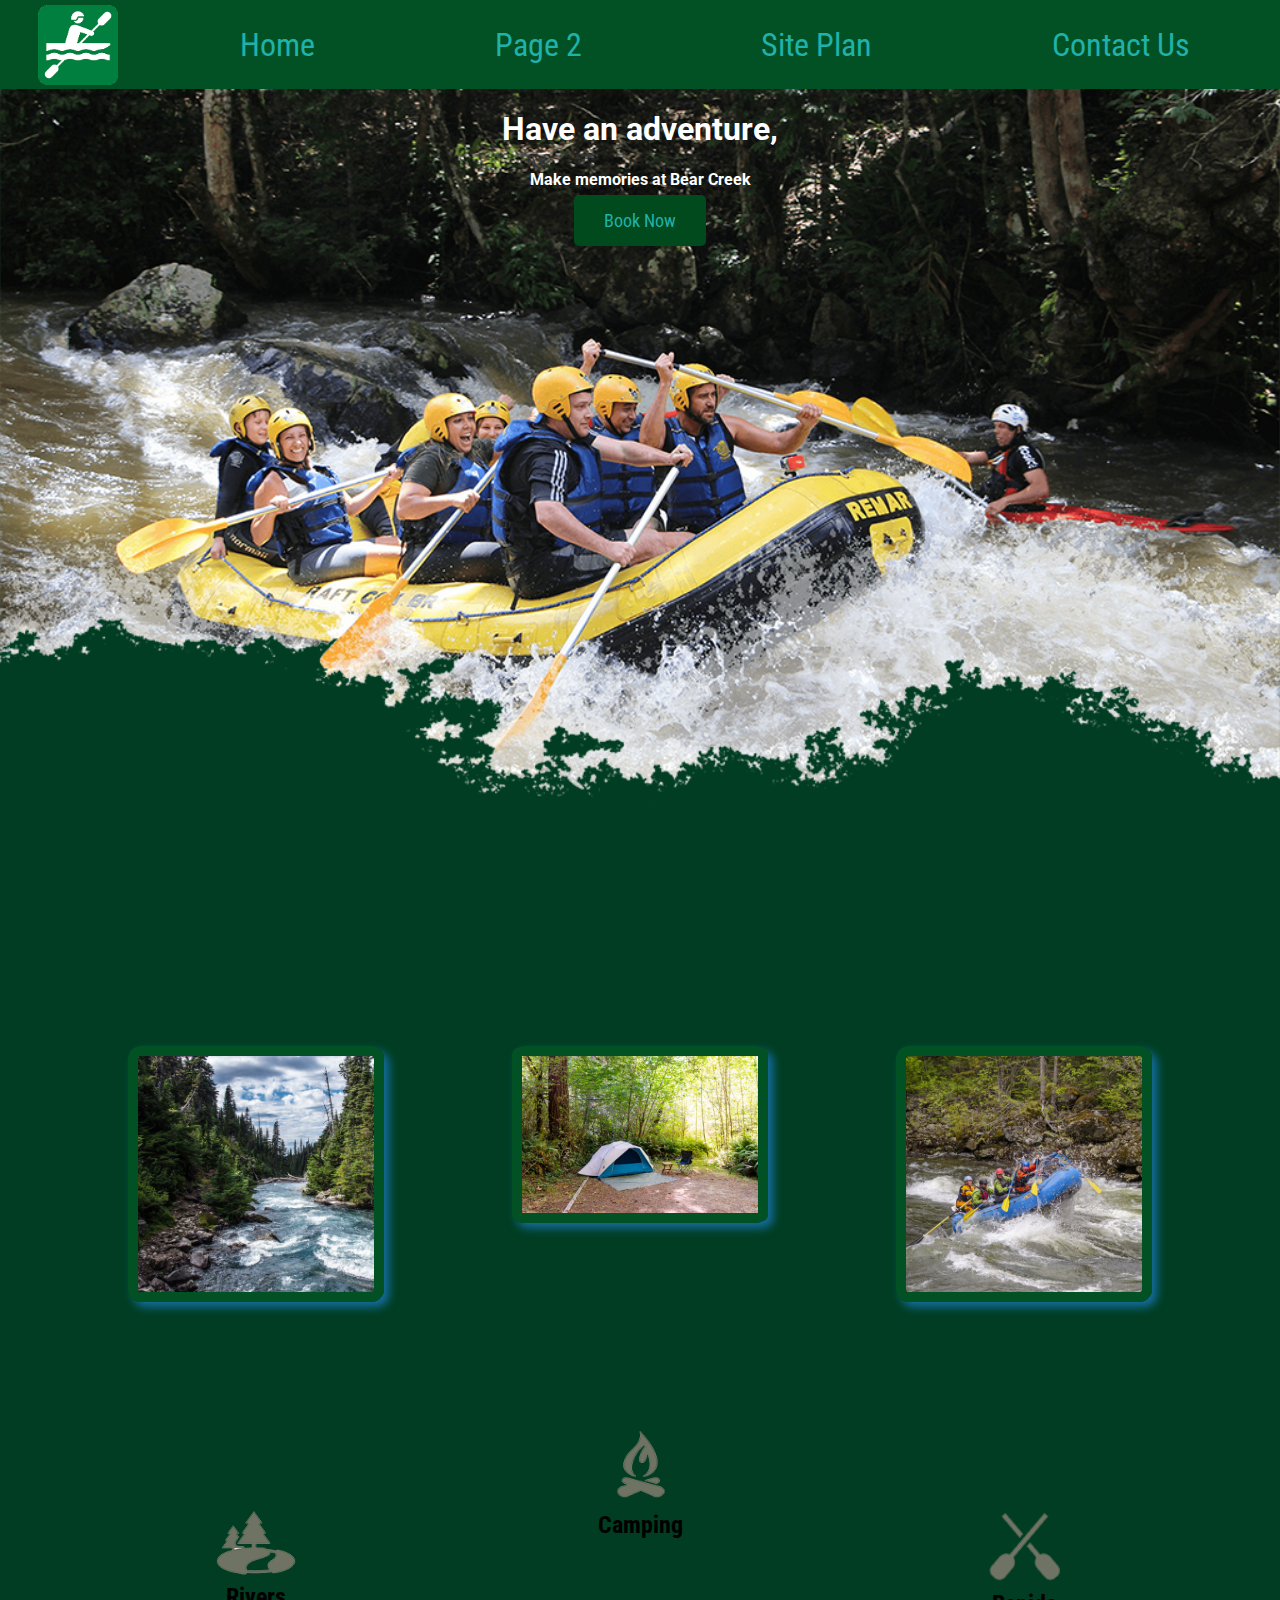
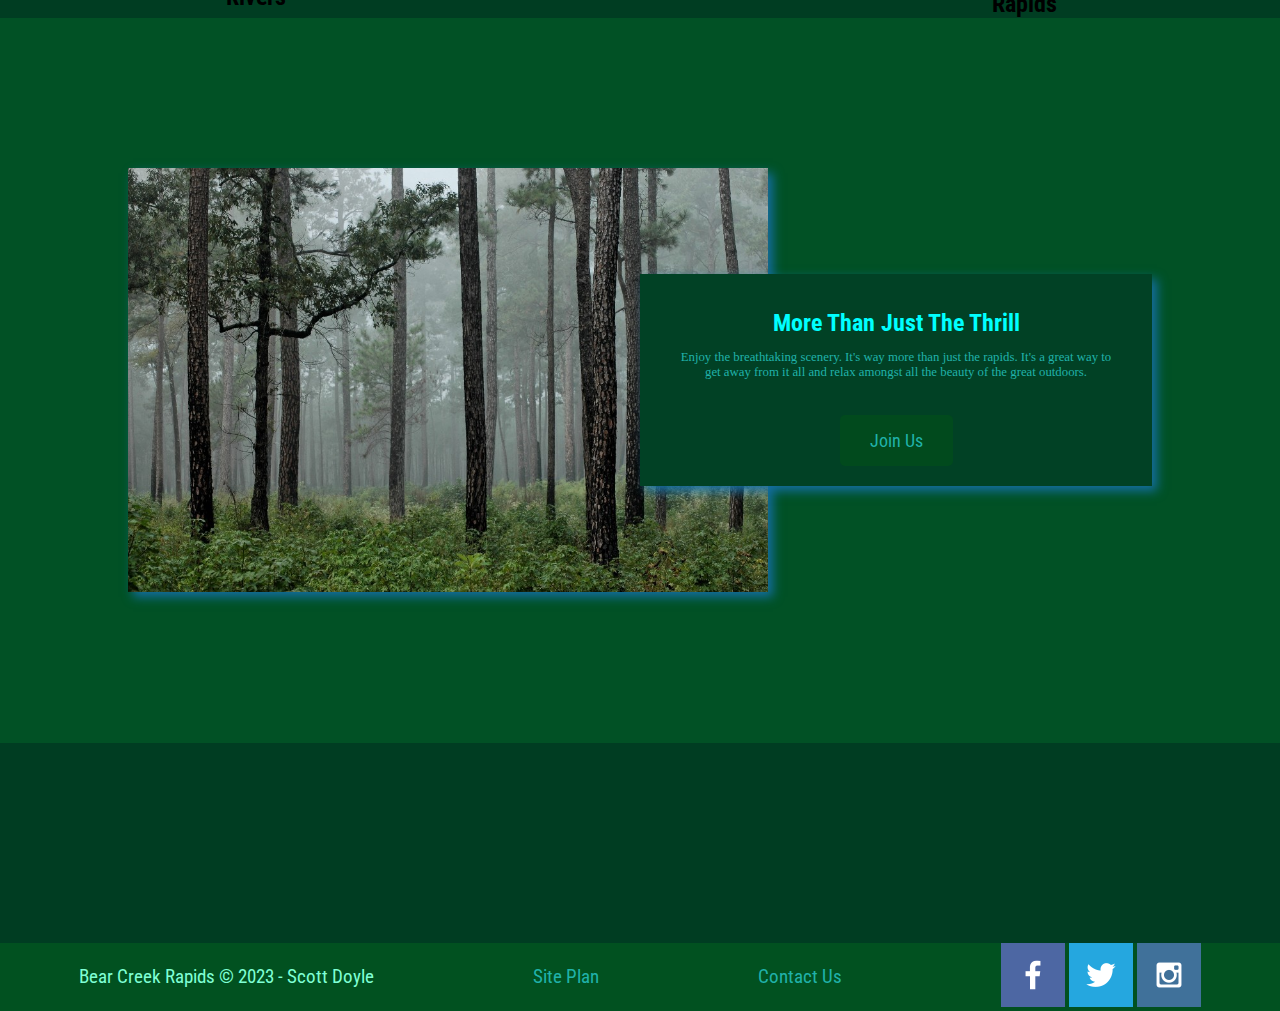
<file: wwr/index.html>
<!DOCTYPE html>
<html lang="en">
<head>
    <meta charset="UTF-8">
    <meta http-equiv="X-UA-Compatible" content="IE=edge">
    <meta name="viewport" content="width=device-width, initial-scale=1.0">
    <title>Bear Creek Rapids | Home</title>
    <link rel="stylesheet" href="styles/style.css">
</head>


<body>
    <div id="content">
        <header>
            <a id="logo_link" href="index.html">
                <img class="logo" src="images/site-logo.png" alt="Bear Creek Rapids Logo" width="80">
            </a>

            <nav>
                <a href="index.html">Home</a>
                <a href="#">Page 2</a>
                <a href="site-plan-rafting.html">Site Plan</a>
                <a href="contactus.html">Contact Us</a>
            </nav>

        </header>

        <div id="hero">
            <div id="hero-box">
                <img id="hero-img" src="images/hero.png" alt="Visitors enjoying a trip down river!">
            </div>
            <section id="hero-msg">
                <h1 class="home-title">Have an adventure,</h1>
                <h4>Make memories at Bear Creek</h4>
                <div class="button-box">
                    <a class="book" href="contactus.html">Book Now</a>
                </div>
            </section>

        </div>

        <main class="home-grid">

            <section class="rivers-card">
                <img class="card-img" src="images/rivers.jpg" alt="river in woods">
                <img class="icon" src="images/river_icon.png" alt="river icon">
                <h2>Rivers</h2>
            </section>


            <section class="camping-card">
                <img class="card-img" src="images/camping.jpg" alt="tent in forest">
                <img class="icon" src="images/fire_icon.png" alt="fire icon">
                <h2>Camping</h2>
            </section>


            <section class="rapids-card">
                <img class="card-img" src="images/rapids.jpg" alt="rafting boat">
                <img class="icon" src="images/oars.png" alt="oars icon">
                <h2>Rapids</h2>
            </section>

            <div id="background"></div> 

            <img class="forests" src="images/forest.jpg" alt="Deep woods">
            <section class="msg">
                <h2>More Than Just The Thrill</h2>
                <p>Enjoy the breathtaking scenery. It's way more than just the rapids. It's a great way to get away from it all and relax amongst all the beauty of the great outdoors. </p>
                <a class='join' href="rivers.html">Join Us</a>
            </section>

        </main>


        <footer>
            <p>Bear Creek Rapids &copy; 2023 - Scott Doyle</p>
            <p><a href="site-plan-rafting.html">Site Plan</a></p>
            <p><a href="contactus.html">Contact Us</a></p>
            <div class="social">
                <a href="https://facebook.com" target="_blank">
                    <img src="images/facebook.png" alt="fb icon">
                </a>
                <a href="https://twitter.com" target="_blank">
                    <img src="images/twitter.png" alt="twitter icon">
                </a>
                <a href="https://instagram.com" target="_blank">
                    <img src="images/instagram.png" alt="instagram icon">
                </a>
            </div>
        </footer>

    </div>
</body>


</html>
</file>
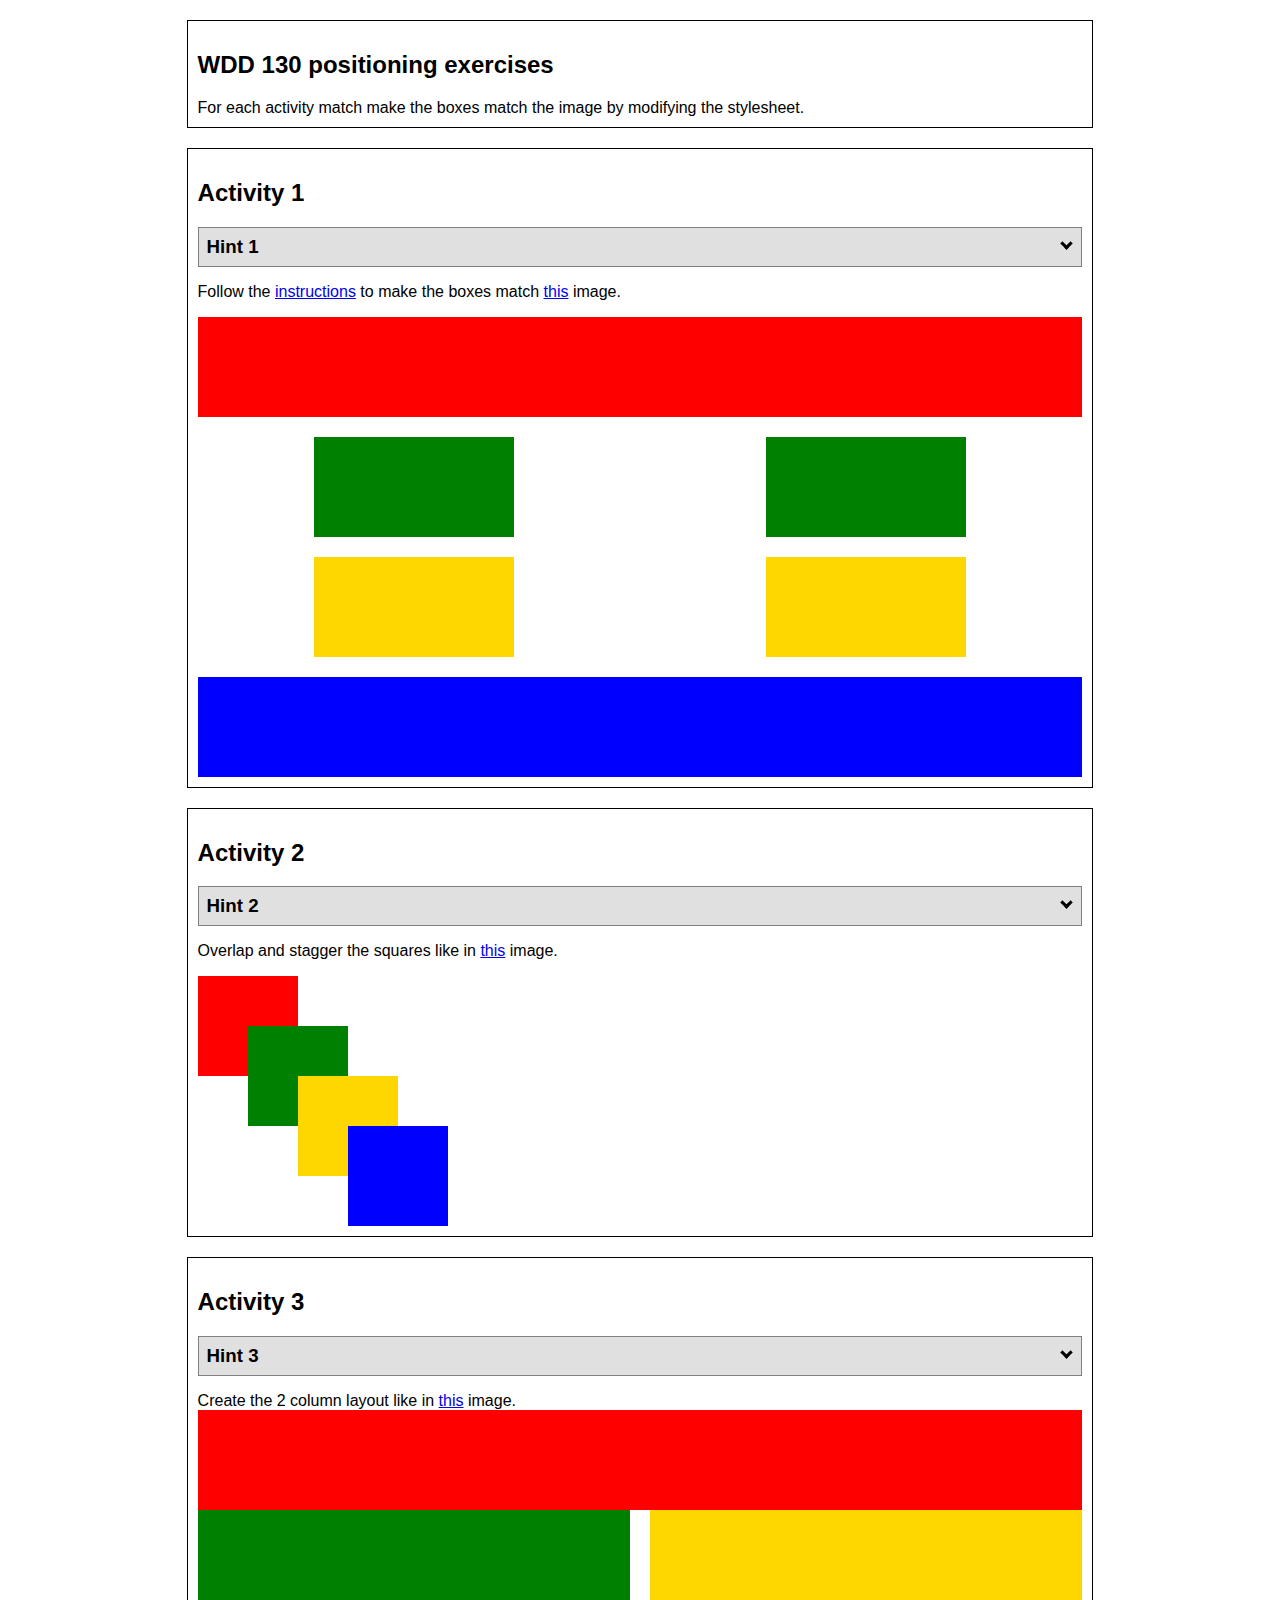
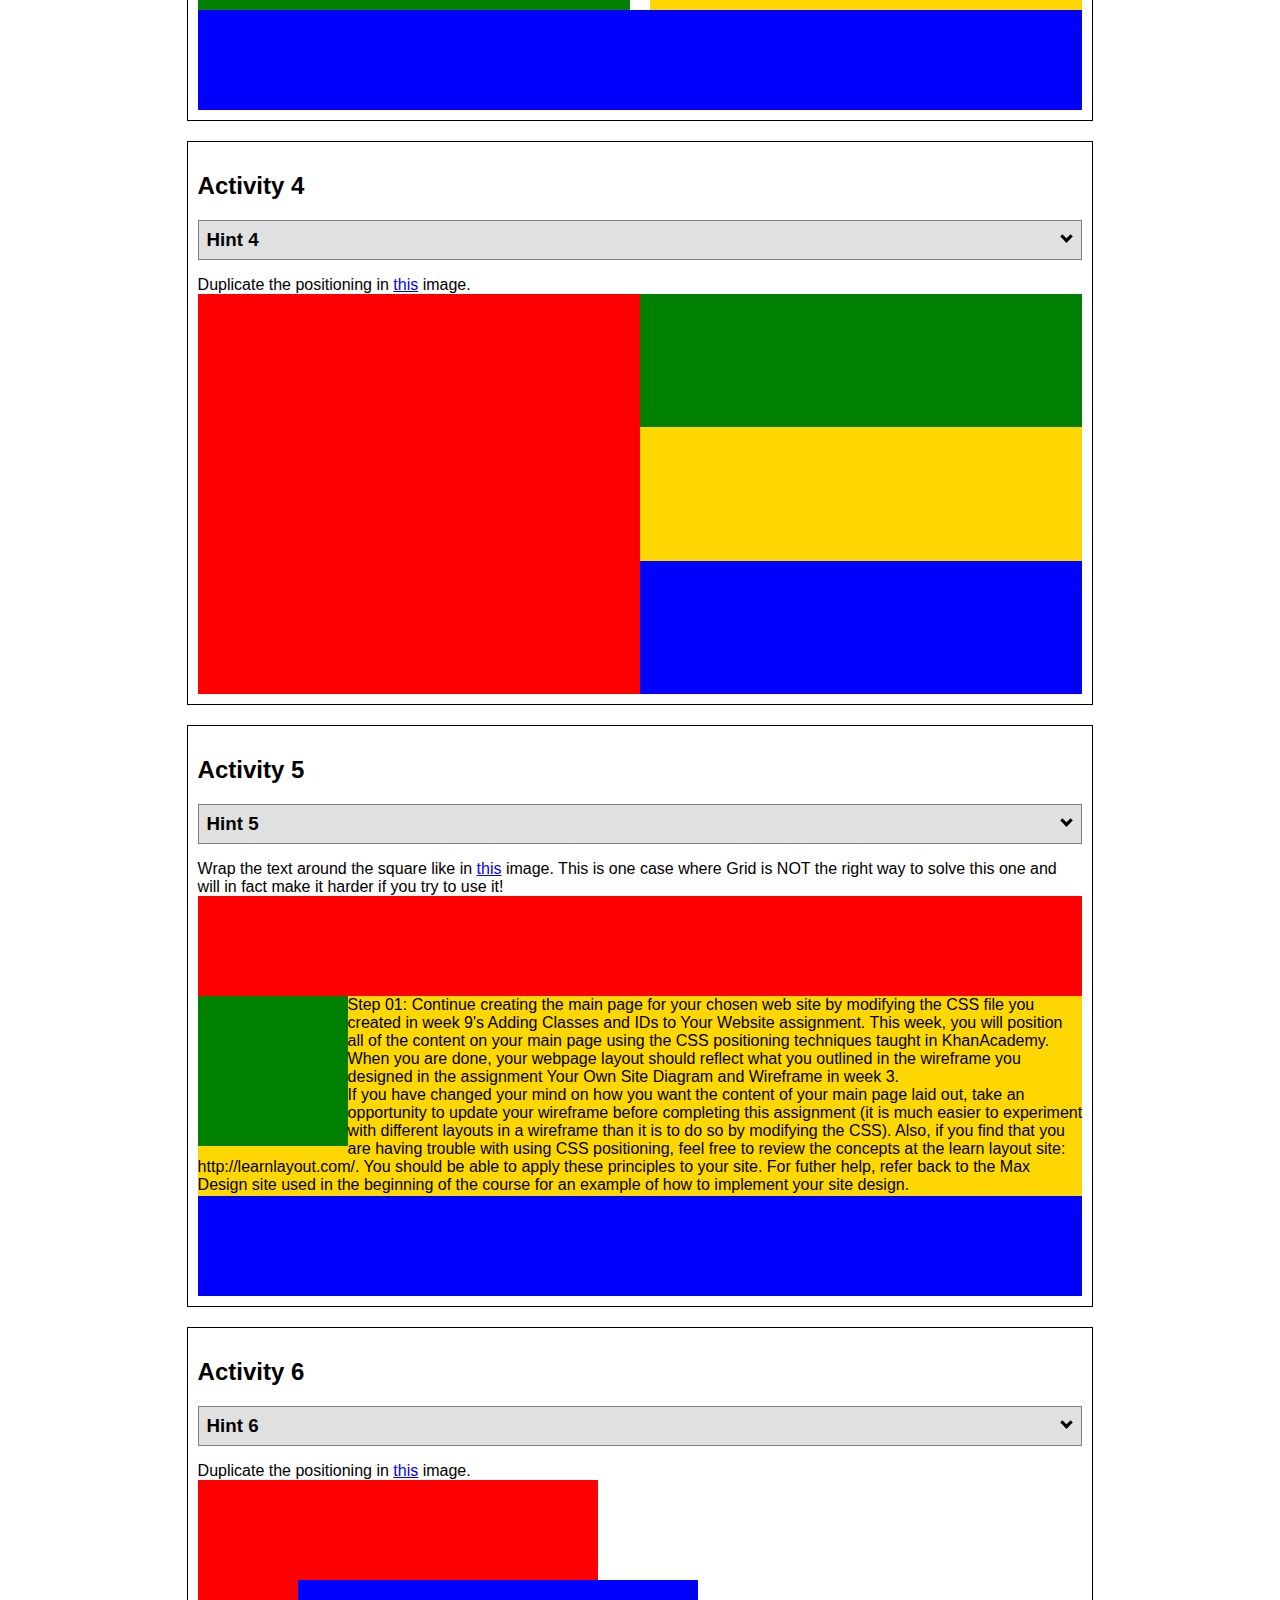
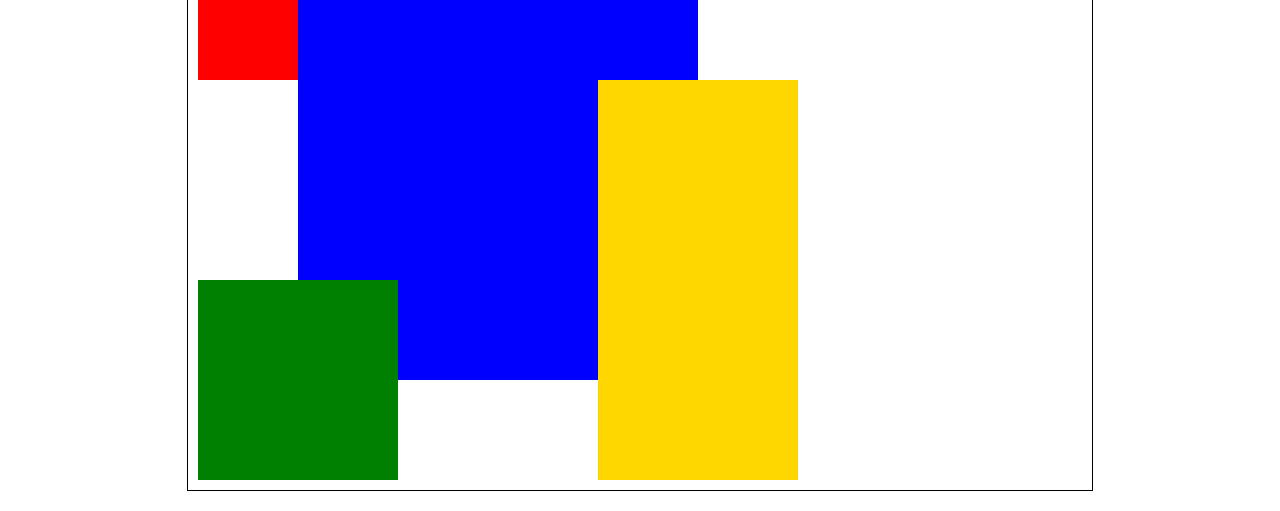
<file: positioning.html>
<!DOCTYPE html>
<html lang="en">
  <head>
    <!-- HTML - Name: positioning.html -->
    <title>Positioning Activity</title>
    <link rel="stylesheet" type="text/css" href="positionstyles.css" />
  </head>
  <body>
    <div class="activity">
      <h2>WDD 130 positioning exercises</h2>
      For each activity match make the boxes match the image by modifying the stylesheet.</div>
    <div class="activity">
      <h2>Activity 1</h2>
      <section class="hint"><input type="checkbox" ><i></i> <h3>Hint 1</h3><div><p>Check out the <a href="https://byui-wdd.github.io/wdd130/activities/w06-css-positioning.html" target="_blank">activity instructions</a> in Ilearn!</p></div></section>
      <p>Follow the <a href="https://byui-wdd.github.io/wdd130/activities/w06-css-positioning.html" target="_blank">instructions</a> to make the boxes match  <a href="https://byui-wdd.github.io/wdd130/images/example1.png" target="_blank">this</a> image.</p>
      <div class="content1" >
        <div class="red1" ></div>
        <div class="green1" ></div>
        <div class="green1" ></div>
        <div class="yellow1"></div>
        <div class="yellow1"></div>
        <div class="blue1"></div>
      </div>
    </div>
    <div class="activity">
      <h2>Activity 2</h2>
      <section class="hint"><input type="checkbox" > <h3>Hint 2</h3><i></i><div>
      <ul>
      <li>grid-template-columns: 50px 50px 50px 50px 50px </li></ul></div></section>
      <p>Overlap and stagger the squares like in <a href="https://byui-wdd.github.io/wdd130/images/example2.png" target="_blank">this</a> image.</p>
      <div class="content2" >
        <div class="red2" ></div>
        <div class="green2" ></div>
        <div class="yellow2"></div>
        <div class="blue2"></div>
      </div>
    </div>
    <div class="activity">
      <h2>Activity 3</h2>
      <section class="hint"><input type="checkbox" > <h3>Hint 3</h3><i></i><div><p>This one is going to be best solved with CSS Grid. Remember to make the boxes the right width first...then start moving them around. </p><h4>Properties used:</h4><ul><li>display:grid;</li><li>grid-template-columns:</li><li>grid-column-gap:</li>
        <li>grid-column:</li>  </ul></div></section>
      Create the 2 column layout like in <a href="https://byui-wdd.github.io/wdd130/images/example3.png" target="_blank">this</a>  image.
      <div class="content3" >
        <div class="red3" ></div>
        <div class="green3" ></div>
        <div class="yellow3"></div>
        <div class="blue3"></div>
      </div>
    </div>
    <div class="activity">
      <h2>Activity 4</h2>
      <section class="hint"><input type="checkbox" > <h3>Hint 4</h3><i></i><div><p>For the others we have been primarily concerned with width. For this one you will need to adjust height as well. </p><h4>Properties used:</h4><ul><li>display:grid;</li><li>grid-template-columns:</li><li>grid-row:</li></ul></div></section>
      Duplicate the positioning in <a href="https://byui-wdd.github.io/wdd130/images/example4.png" target="_blank">this</a> image. 
      <div class="content4" >
        <div class="red4" ></div>
        <div class="green4" ></div>
        <div class="yellow4"></div>
        <div class="blue4"></div>
      </div>
    </div>

    <div class="activity">
      <h2>Activity 5</h2>
      <section class="hint"><input type="checkbox" > <h3>Hint 5</h3><i></i><div><p>Grid is <strong>not</strong> the right way to do this.  In fact there is only one way to really do that...and that is with float. Remember that we float the thing we want the text to wrap around.  Also remember to start by making all the shapes the right size and shape.</p><h4>Properties used:</h4><ul><li>float: left;</li></ul></div></section>
      Wrap the text around the square like in <a href="https://byui-wdd.github.io/wdd130/images/example5.png" target="_blank">this</a> image. This is one case where Grid is NOT the right way to solve this one and will in fact make it harder if you try to use it!
      <div class="content5" >
        <div class="red5" ></div>
        <div class="green5" ></div>
        <div class="yellow5">Step 01: Continue creating the main page for your chosen web site by modifying the CSS file you created in week 9's Adding Classes and IDs to Your Website assignment. This week, you will position all of the content on your main page using the CSS positioning techniques taught in KhanAcademy. When you are done, your webpage layout should reflect what you outlined in the wireframe you designed in the assignment Your Own Site Diagram and Wireframe in week 3. <br />
          If you have changed your mind on how you want the content of your main page laid out, take an opportunity to update your wireframe before completing this assignment (it is much easier to experiment with different layouts in a wireframe than it is to do so by modifying the CSS). Also, if you find that you are having trouble with using CSS positioning, feel free to review the concepts at the learn layout site: http://learnlayout.com/. You should be able to apply these principles to your site. For futher help, refer back to the Max Design site used in the beginning of the course for an example of how to implement your site design.</div>
        <div class="blue5"></div>
      </div>
    </div>
    <div class="activity">
      <h2>Activity 6</h2>
      <section class="hint"><input type="checkbox" > <h3>Hint 6</h3><i></i><div><p>This one is all about visualizing the grid behind the layout. If you are having a hard time doing that first: all the sizes are even multiples of 100, and second here is another example with the lines drawn: <a href="https://byui-wdd.github.io/wdd130/images/example6-hint.png" target="_blank">example 6 with lines</a>. For this one you will find it easiest if you use px for the column width. You can also use <kbd>z-index</kbd> to control the element layering.    </p><h4>Properties used:</h4><ul><li>display:grid;</li><li>grid-template-columns:</li><li>grid-column:</li><li>grid-row:</li><li><a href="https://www.w3schools.com/cssref/pr_pos_z-index.asp" target="_blank">z-index:</a></li></ul></div></section>
      Duplicate the positioning in <a href="https://byui-wdd.github.io/wdd130/images/example6.png" target="_blank">this</a> image.
      <div class="content6" >
        <div class="red6" ></div>
        <div class="green6" ></div>
        <div class="yellow6"></div>
        <div class="blue6"></div>
      </div>
    </div>
  </body>
</html>
</file>
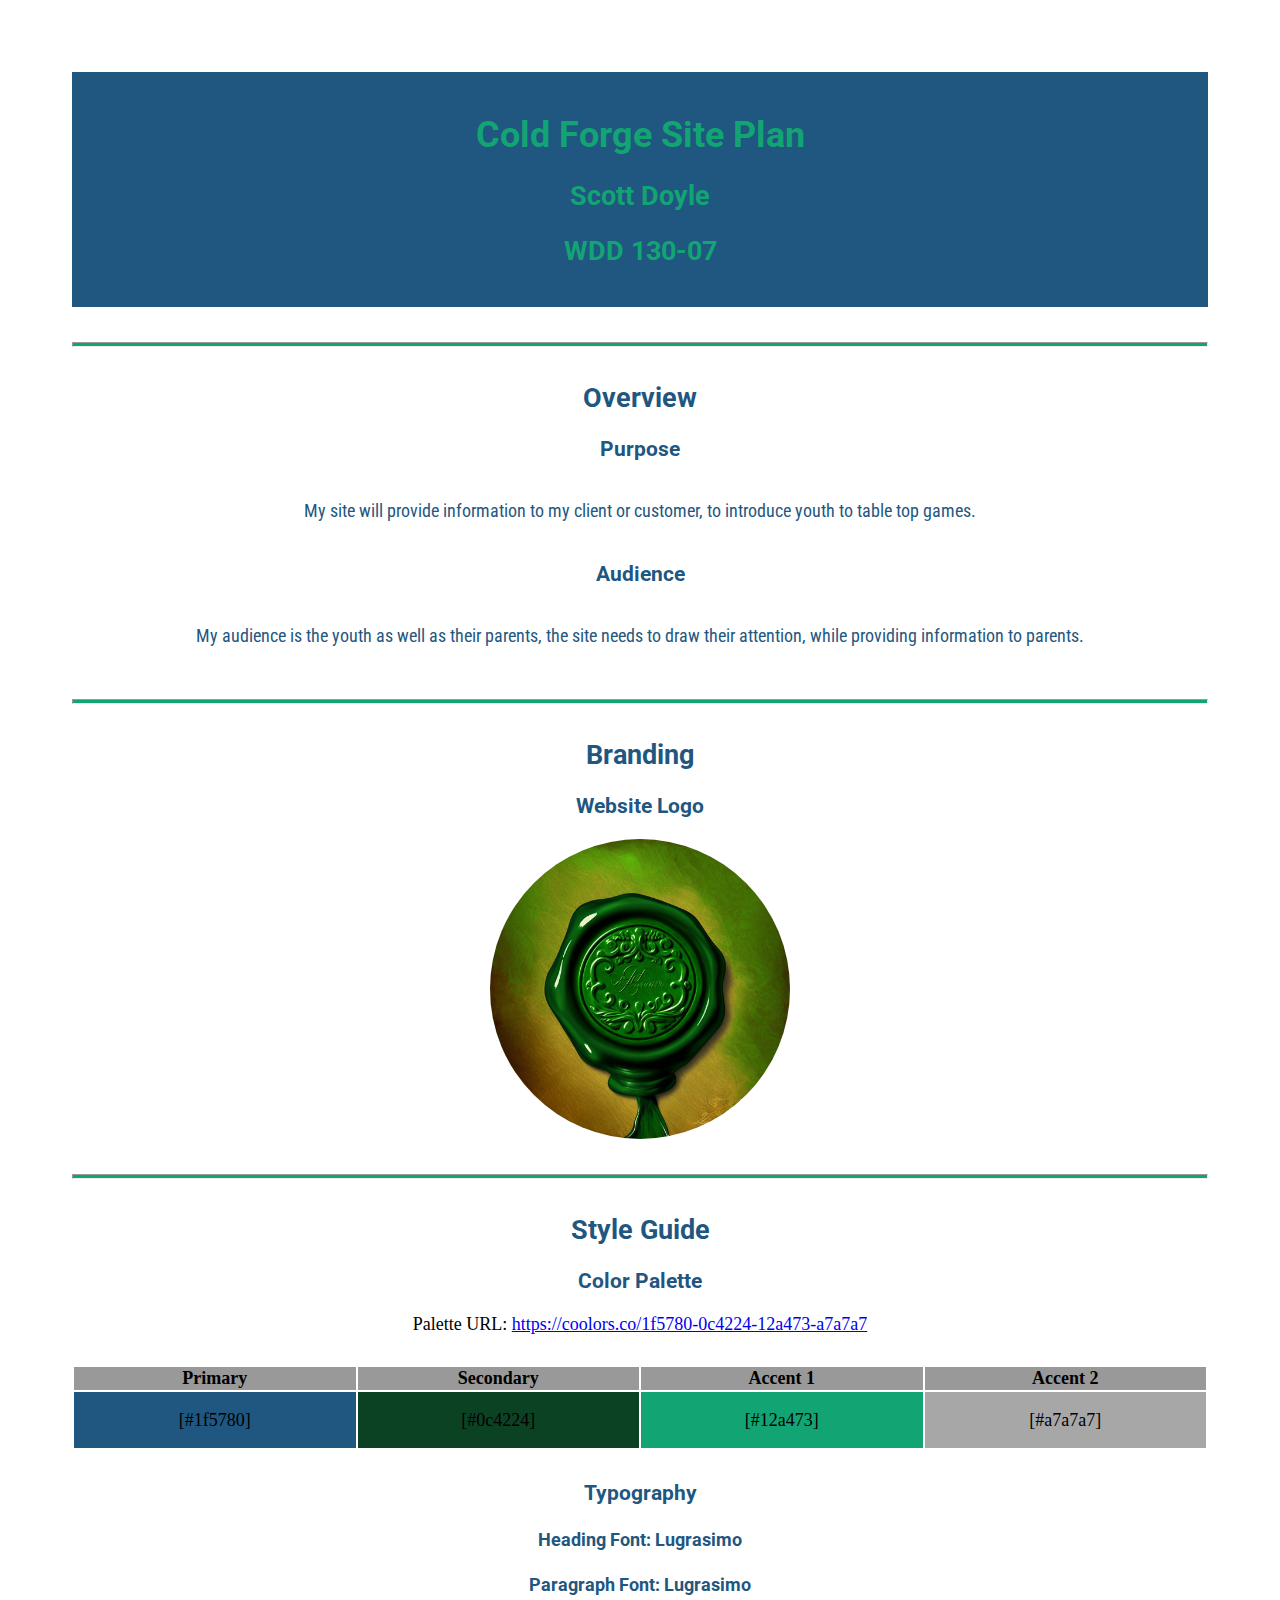
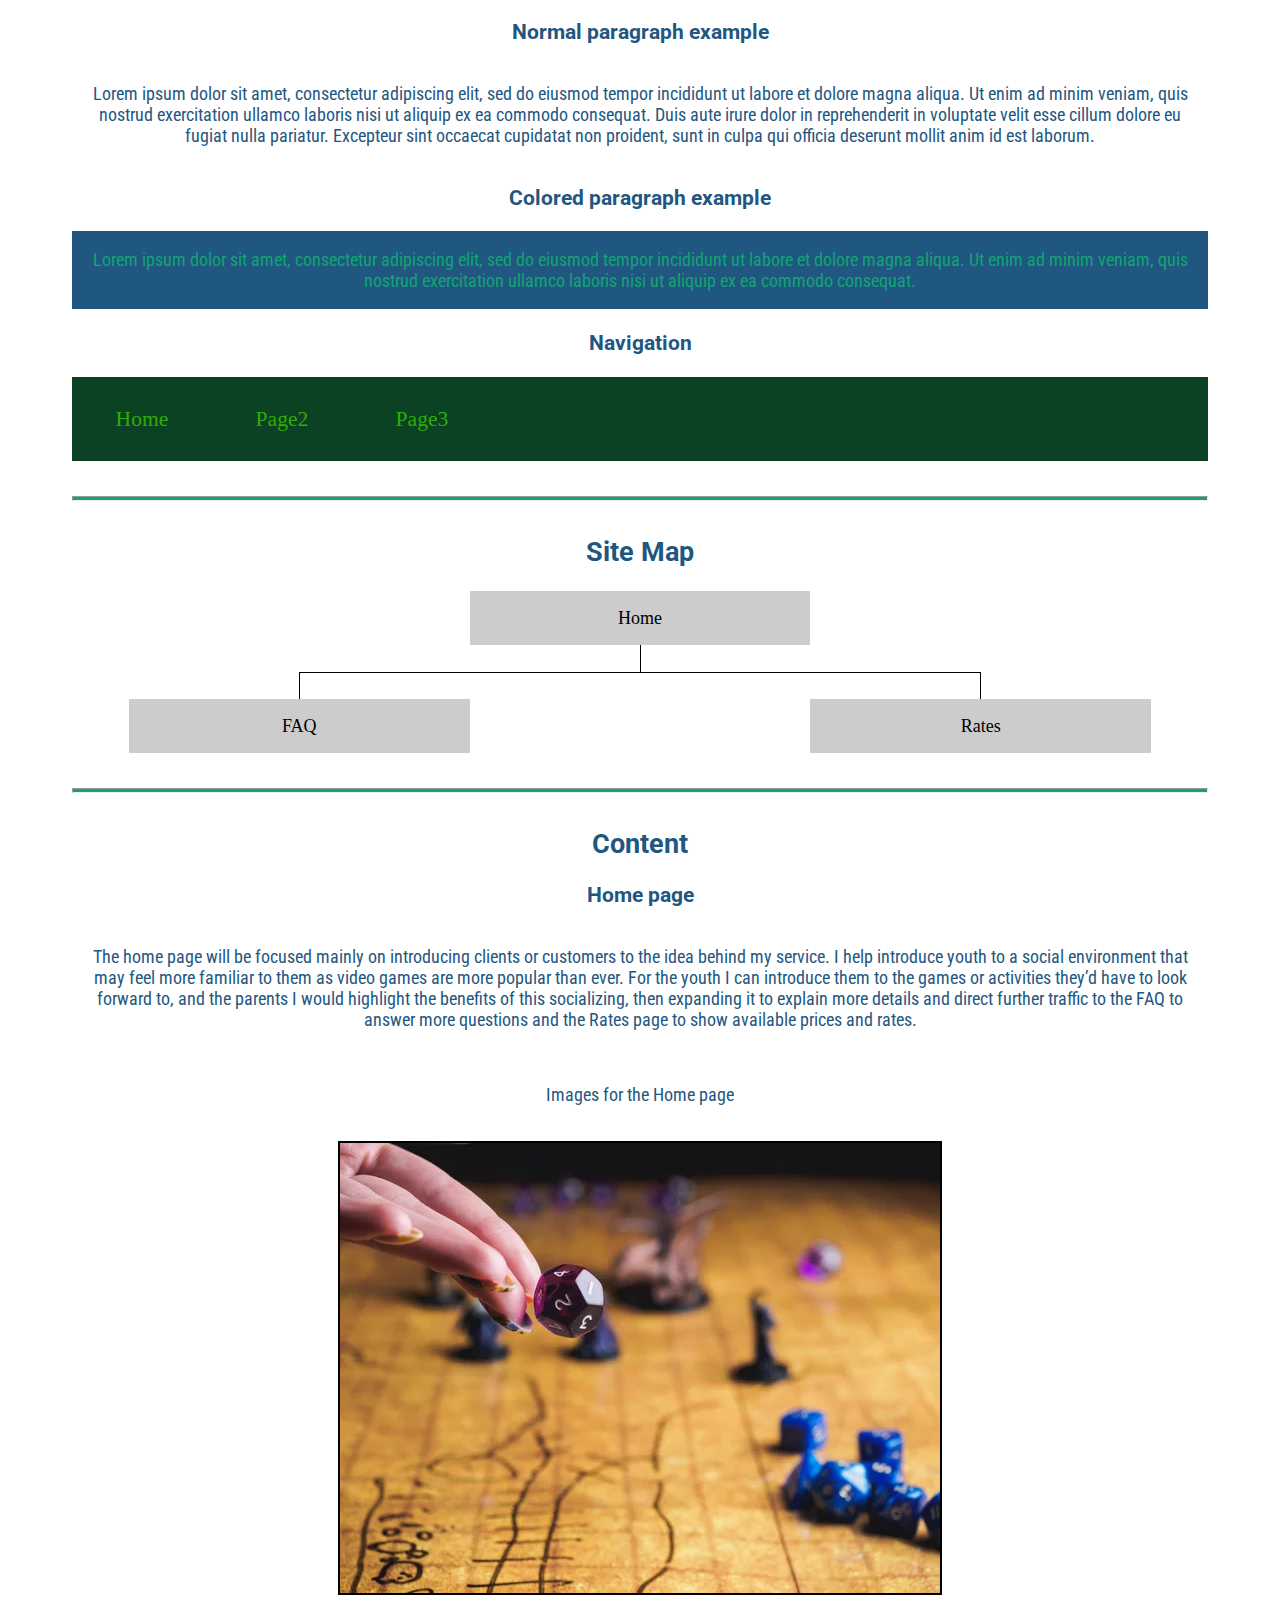
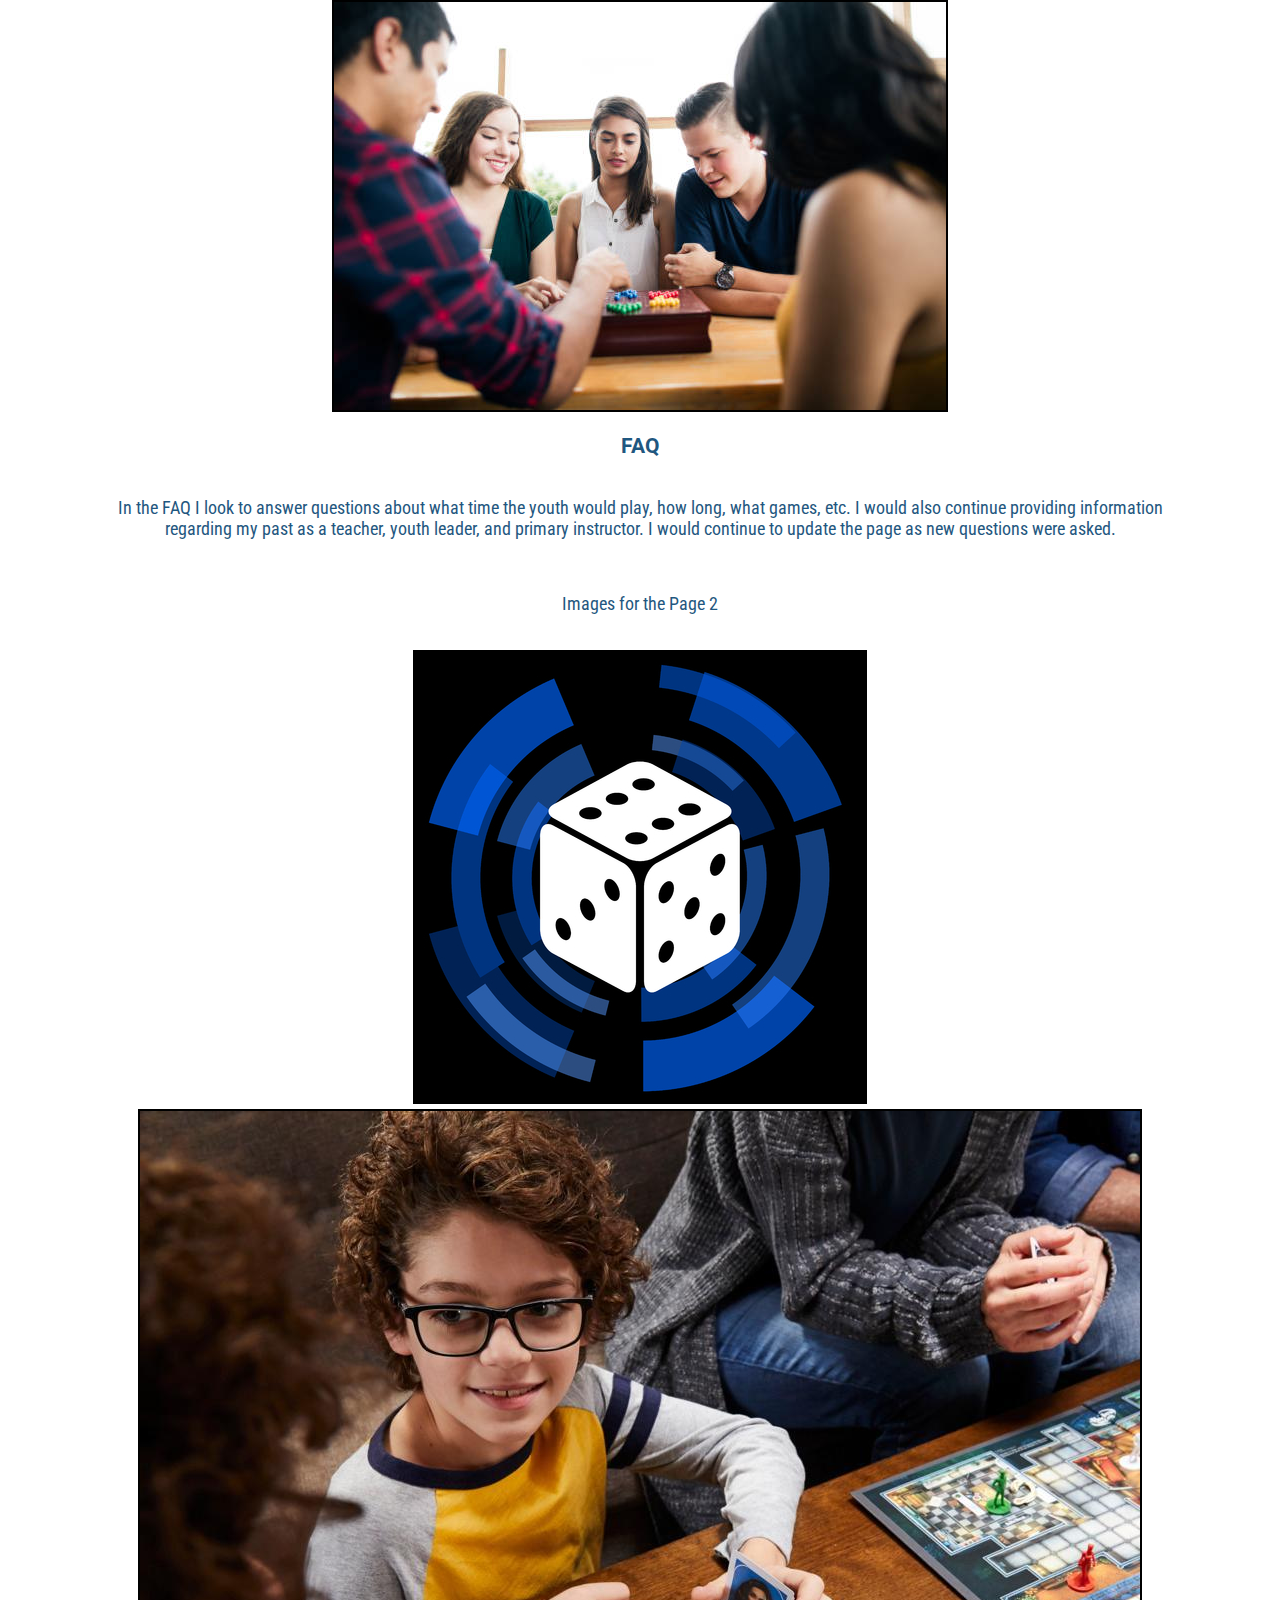
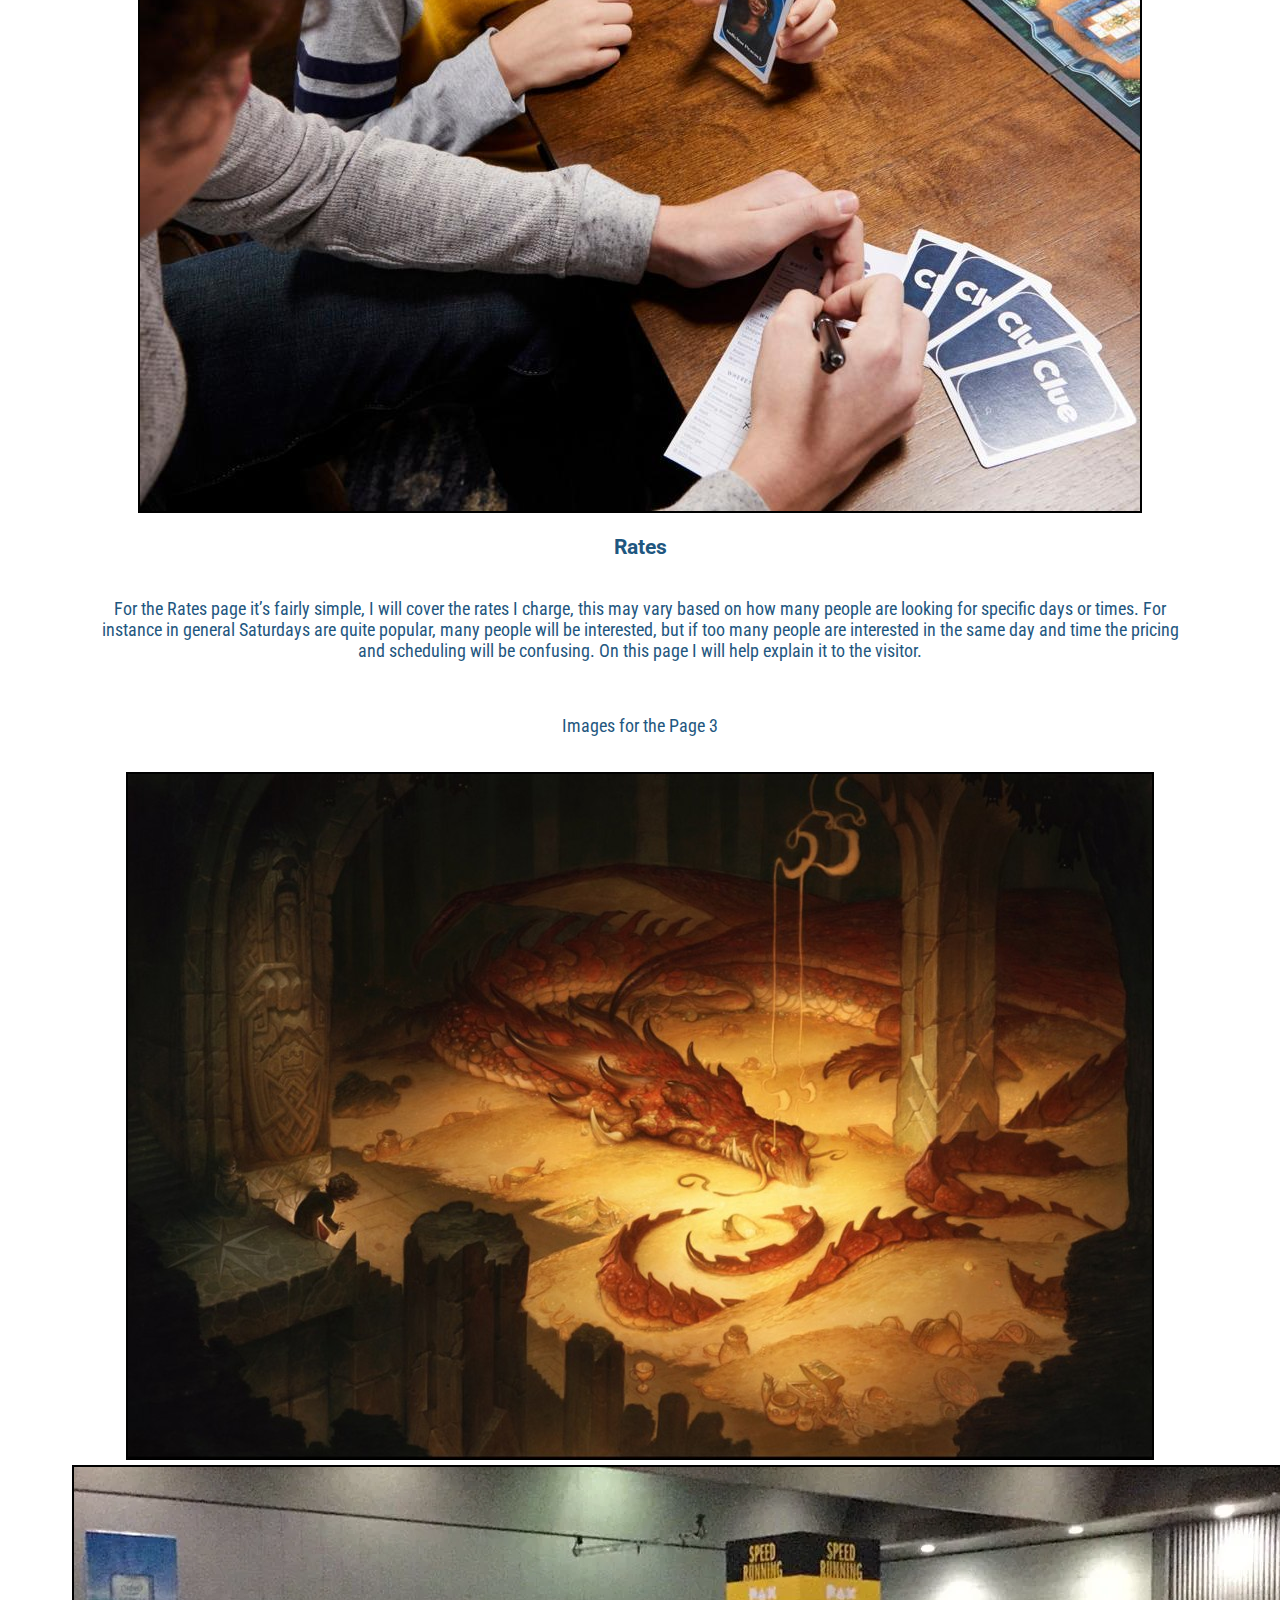
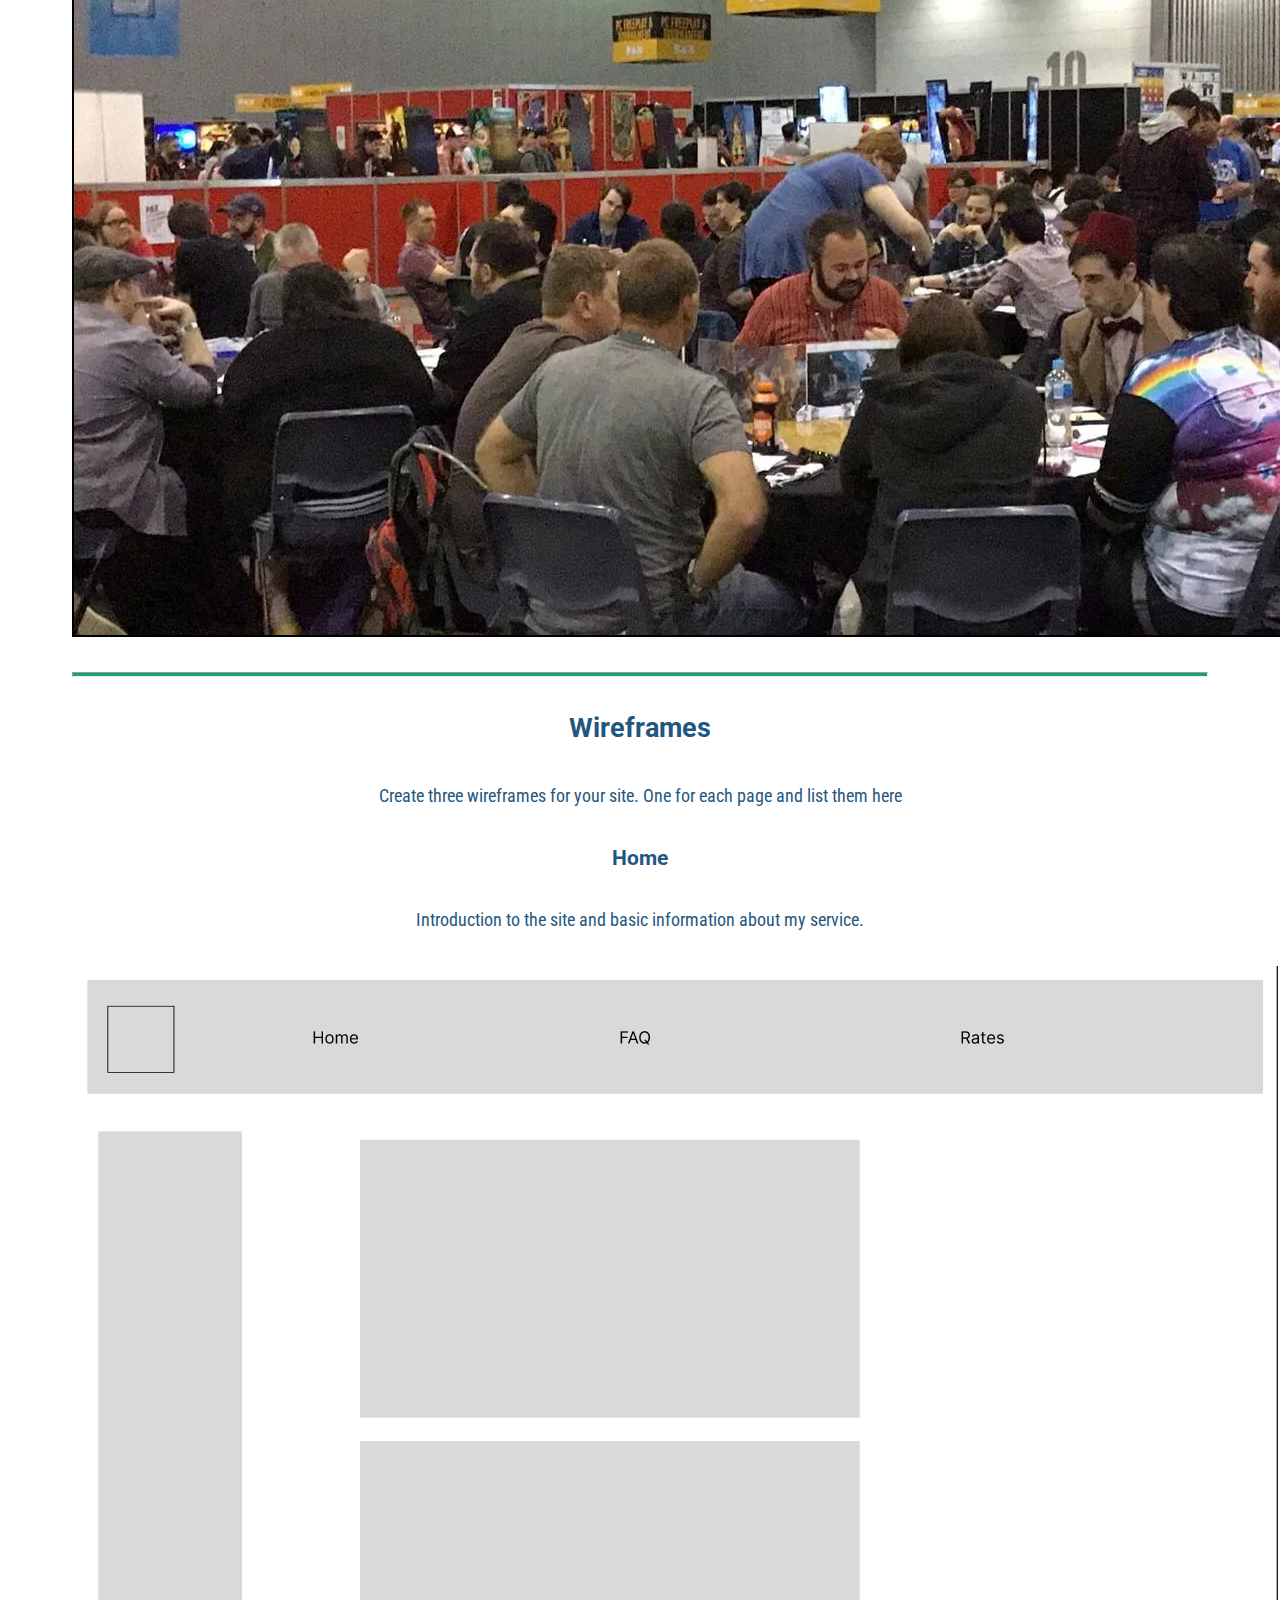
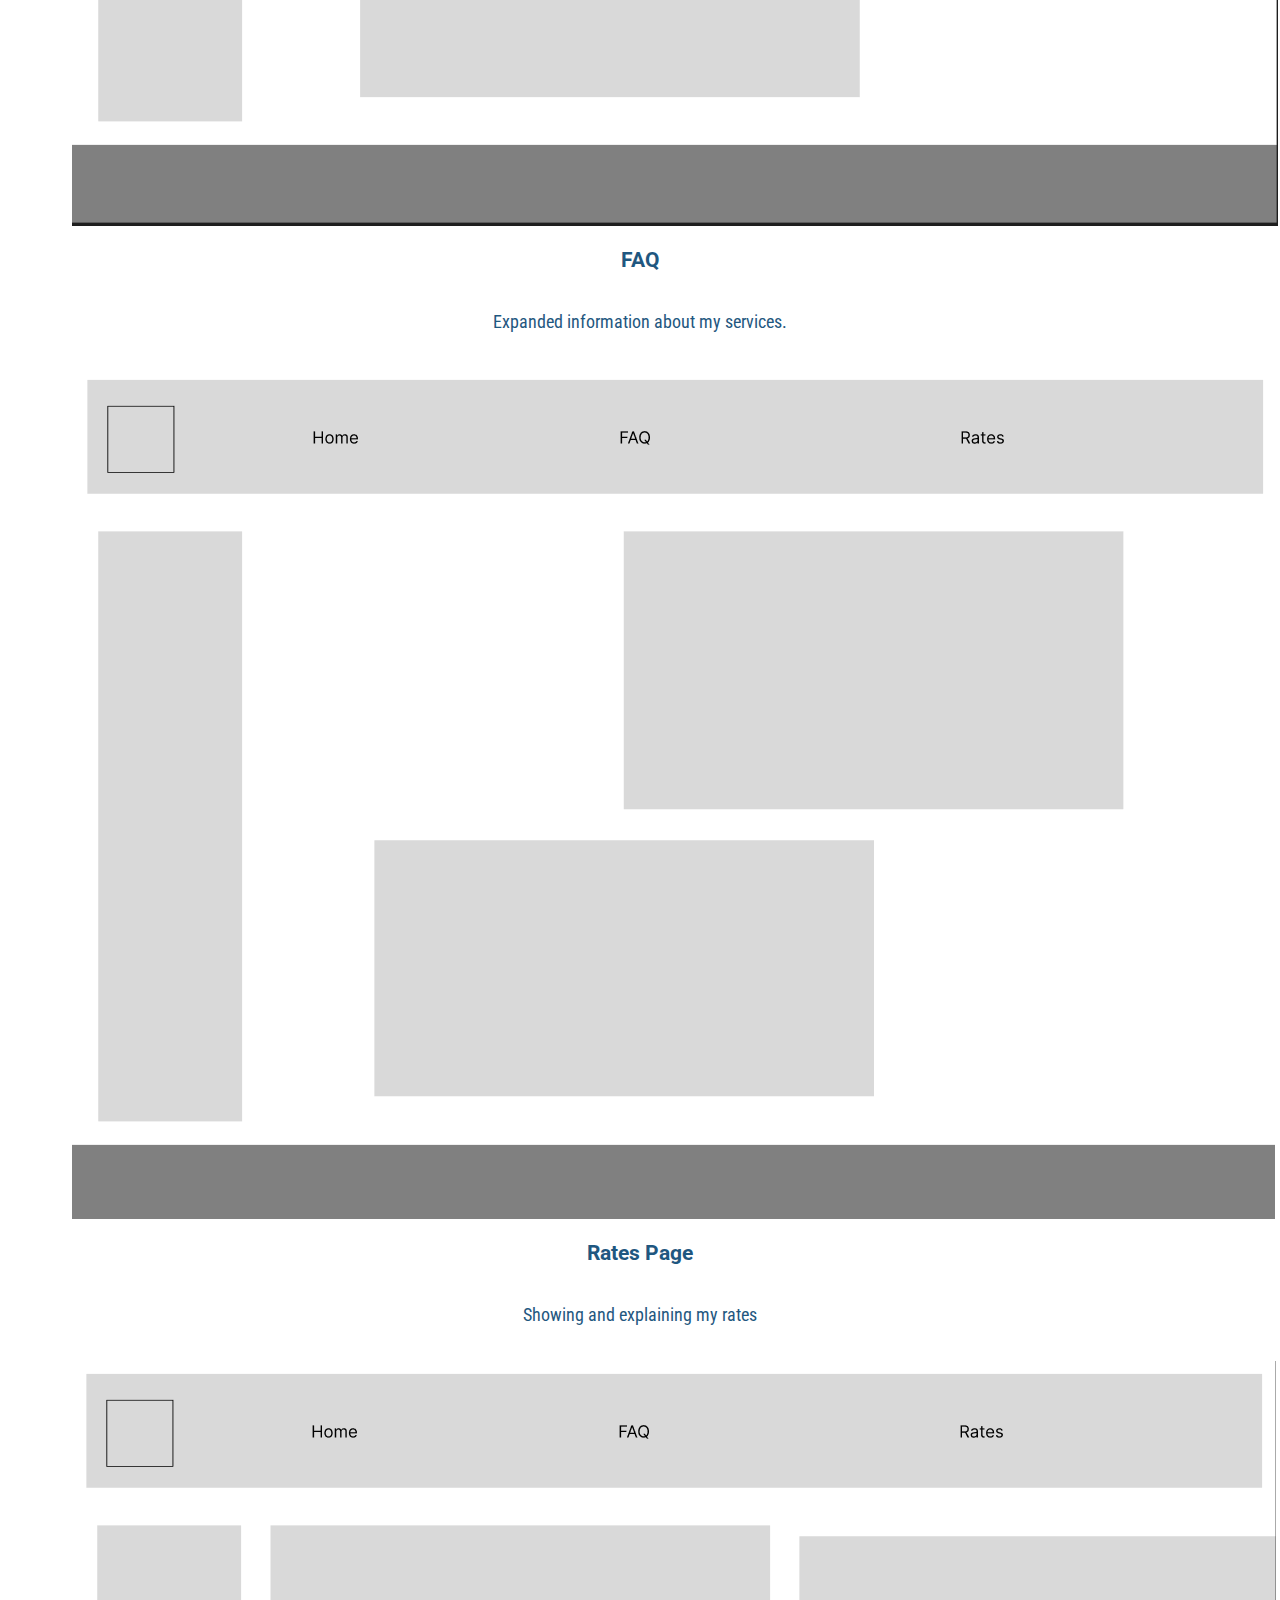
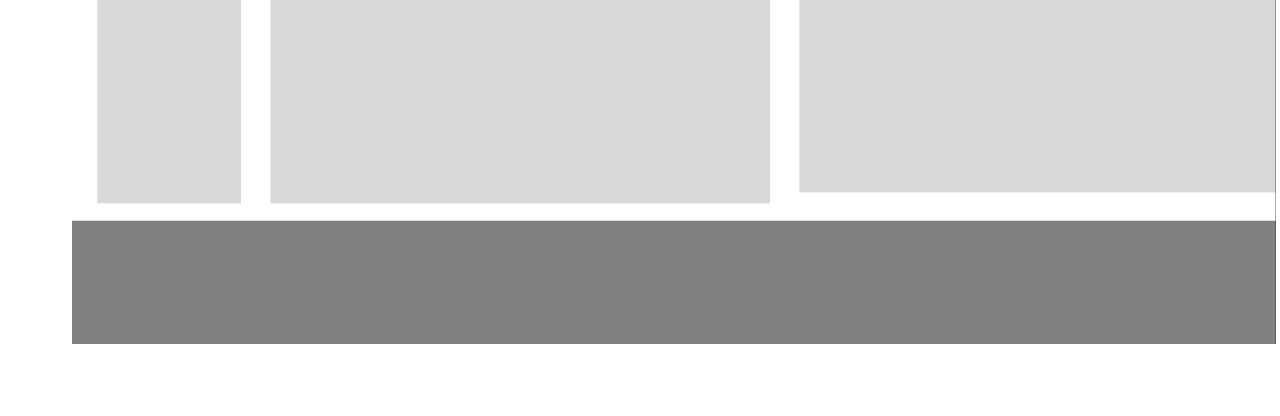
<file: cold-forge/site-plan.html>
<!DOCTYPE html>
<html lang="en-us">
    
  <head>
    <meta charset="utf-8">
    <title>Site Plan</title>
    <link type="text/css" rel="stylesheet" href="styles/site-plan.css">
  </head>

  <body>
    <header>
      <h1>Cold Forge Site Plan</h1>
      <h2>Scott Doyle</h2>
      <h2>WDD 130-07</h2>
      <!-- In the header above, add the name or your site, your name and class number. For example if you are in section 3 you would put WDD 130.03 -->
    </header>
    <main>

      <!-- ------------------------Steps 2-3------------------------------ -->
      <hr>
      <h2>Overview</h2>
      <h3>Purpose</h3>
      <p>My site will provide information to my client or customer, to introduce youth to table top games.</p>  <!-- change this -->


      <h3>Audience</h3>
      <p>My audience is the youth as well as their parents, the site needs to draw their attention, while providing information to parents.</p>  <!-- change this -->

      <hr>
      <h2>Branding</h2>
      <h3>Website Logo</h3>
      <!-- Replace this with some sort of logo for your site.  A logo can be as simple as the name of your site in a nice font :) -->
      <img id="logo" src="images/logo.png" alt="Logo image">
      <hr>
      <h2>
        Style Guide
      </h2>

      <!-- ------------------------Steps 4-8------------------------------ -->

      <h3>
        Color Palette
      </h3>
      <!--  The colors you choose for a website are one of the most important decisions you will make. Follow the instructions on the activity in iLearn then return and replace the color codes below with the hex color codes (the 6 digit numbers that show at the bottom of each color) for the colors you have chosen below.  You should have at least 2 colors but do not have to fill in all 4 if you do not need them.  -->

      <!-- Copy and paste the URL to your finished palette below Make sure to paste it into both spots -->
      Palette URL: <a href="https://coolors.co/1f5780-0c4224-12a473-a7a7a7" target="_blank">https://coolors.co/1f5780-0c4224-12a473-a7a7a7</a>


      <table class="colors">
        <tr><th>Primary</th><th>Secondary</th><th>Accent 1</th><th>Accent 2</th></tr>
        <!-- Replace the numbers in the boxes below with your hex color codes. Then switch to the site-plan.css file and change your colors there as well. -->
        <tr><td class="primary">[#1f5780]</td><td class="secondary">[#0c4224]</td><td class="accent1">[#12a473]</td><td class="accent2">[#a7a7a7]</td></tr>
      </table>

      <!-- ------------------------Step 9------------------------------ -->

      <h3>
        Typography
      </h3>
      <!-- Choose a font for your paragraphs (body copy) and headlines. What font(s) have you chosen? Why did you choose what you did?  Make sure to review the list of web safe fonts at W3Schools.org as a starting point.  Think also about which of your colors above you might use for background and font colors. -->

      <h4>
        Heading Font: Lugrasimo  <!-- change this -->
      </h4>
      <h4>
        Paragraph Font: Lugrasimo  <!-- change this -->
      </h4>
      <h3>
        Normal paragraph example
      </h3>
      <p>
        Lorem ipsum dolor sit amet, consectetur adipiscing elit, sed do eiusmod tempor incididunt ut labore et dolore magna aliqua. Ut enim ad minim veniam, quis nostrud exercitation ullamco laboris nisi ut aliquip ex ea commodo consequat. Duis aute irure dolor in reprehenderit in voluptate velit esse cillum dolore eu fugiat nulla pariatur. Excepteur sint occaecat cupidatat non proident, sunt in culpa qui officia deserunt mollit anim id est laborum.
      </p>
      <h3>
        Colored paragraph example
      </h3>
      <p class="colored">
        Lorem ipsum dolor sit amet, consectetur adipiscing elit, sed do eiusmod tempor incididunt ut labore et dolore magna aliqua. Ut enim ad minim veniam, quis nostrud exercitation ullamco laboris nisi ut aliquip ex ea commodo consequat. 
      </p>

      <!-- ------------------------Step 10------------------------------ -->

      <h3>
        Navigation
      </h3>
      <!-- Think about how you want your navigation bar to look. In the site-plan.css file change the colors to your colors to get the look you desire. --> 
      <nav>
        <a href="#">Home</a>
        <a href="#">Page2</a>
        <a href="#">Page3</a>
      </nav>
      <hr>
      <h2>
        Site Map
      </h2>
      <div class="sitemap">
        <div class="sm-home">
          Home
        </div>
        <div class="sm-page2">
          FAQ <!-- change this -->
        </div>
        <div class="sm-page3">
          Rates  <!-- change this -->
        </div>

        <div class="top">
          &nbsp;
        </div>
        <div class="left">
          &nbsp;
        </div>
        <div class="right">
          &nbsp;
        </div>

      </div>

      <!-- --------Content Section -------------- -->
      <hr>
      <h2>
        Content
      </h2>
      <h3>Home page</h3>
      <p>
        The home page will be focused mainly on introducing clients or customers to the idea behind my service. I help introduce youth to a social environment that may feel more familiar to them as video games are more popular than ever. For the youth I can introduce them to the games or activities they’d have to look forward to, and the parents I would highlight the benefits of this socializing, then expanding it to explain more details and direct further traffic to the FAQ to answer more questions and the Rates page to show available prices and rates.
      </p>
      <p>Images for the Home page</p>
        <img class="demo" src="images/home_dice.png" alt="image for explaining D&D">
        <img class="demo" src="images/home_games.jpg" alt="image showing people playing">

      </ul>
      <h3>FAQ</h3>
      <p>
        In the FAQ I look to answer questions about what time the youth would play, how long, what games, etc. I would also continue providing information regarding my past as a teacher, youth leader, and primary instructor. I would continue to update the page as new questions were asked.
      </p>
      <p>Images for the Page 2</p>
        <img class="demo" src="images/faq_dice.jpg" alt="many sided die with question marks">
        <img class="demo" src="images/faq_games.jpg" alt="mystery games">

      </ul>
      <h3>Rates</h3>
      <p>
        For the Rates page it’s fairly simple, I will cover the rates I charge, this may vary based on how many people are looking for specific days or times. For instance in general Saturdays are quite popular, many people will be interested, but if too many people are interested in the same day and time the pricing and scheduling will be confusing. On this page I will help explain it to the visitor.
      </p>
      <p>Images for the Page 3</p>
        <img class="demo" src="images/rates_dragon.jpg" alt="dragon laying on gold">
        <img class="demo" src="images/rates_players.PNG" alt="many players per leader">

      </ul>
      <hr>
      <h2>
        Wireframes
      </h2>
      <p>
        Create three wireframes for your site. One for each page and list them here</p>

      <h3>Home</h3>
      <p>         
        Introduction to the site and basic information about my service.
      </p>
      <img src="images/homepage-wireframe.PNG" alt="home page wireframe">

      <h3>FAQ</h3>
      <p>         
        Expanded information about my services.
      </p>
      <img src="images/faq-wireframe.PNG" alt="faq wireframe">

      <h3>Rates Page</h3>
      <p>         
        Showing and explaining my rates
      </p>
      <img src="images/rates-wireframe.PNG" alt="rates wireframe">
    </main>
  </body>

</html>
</file>
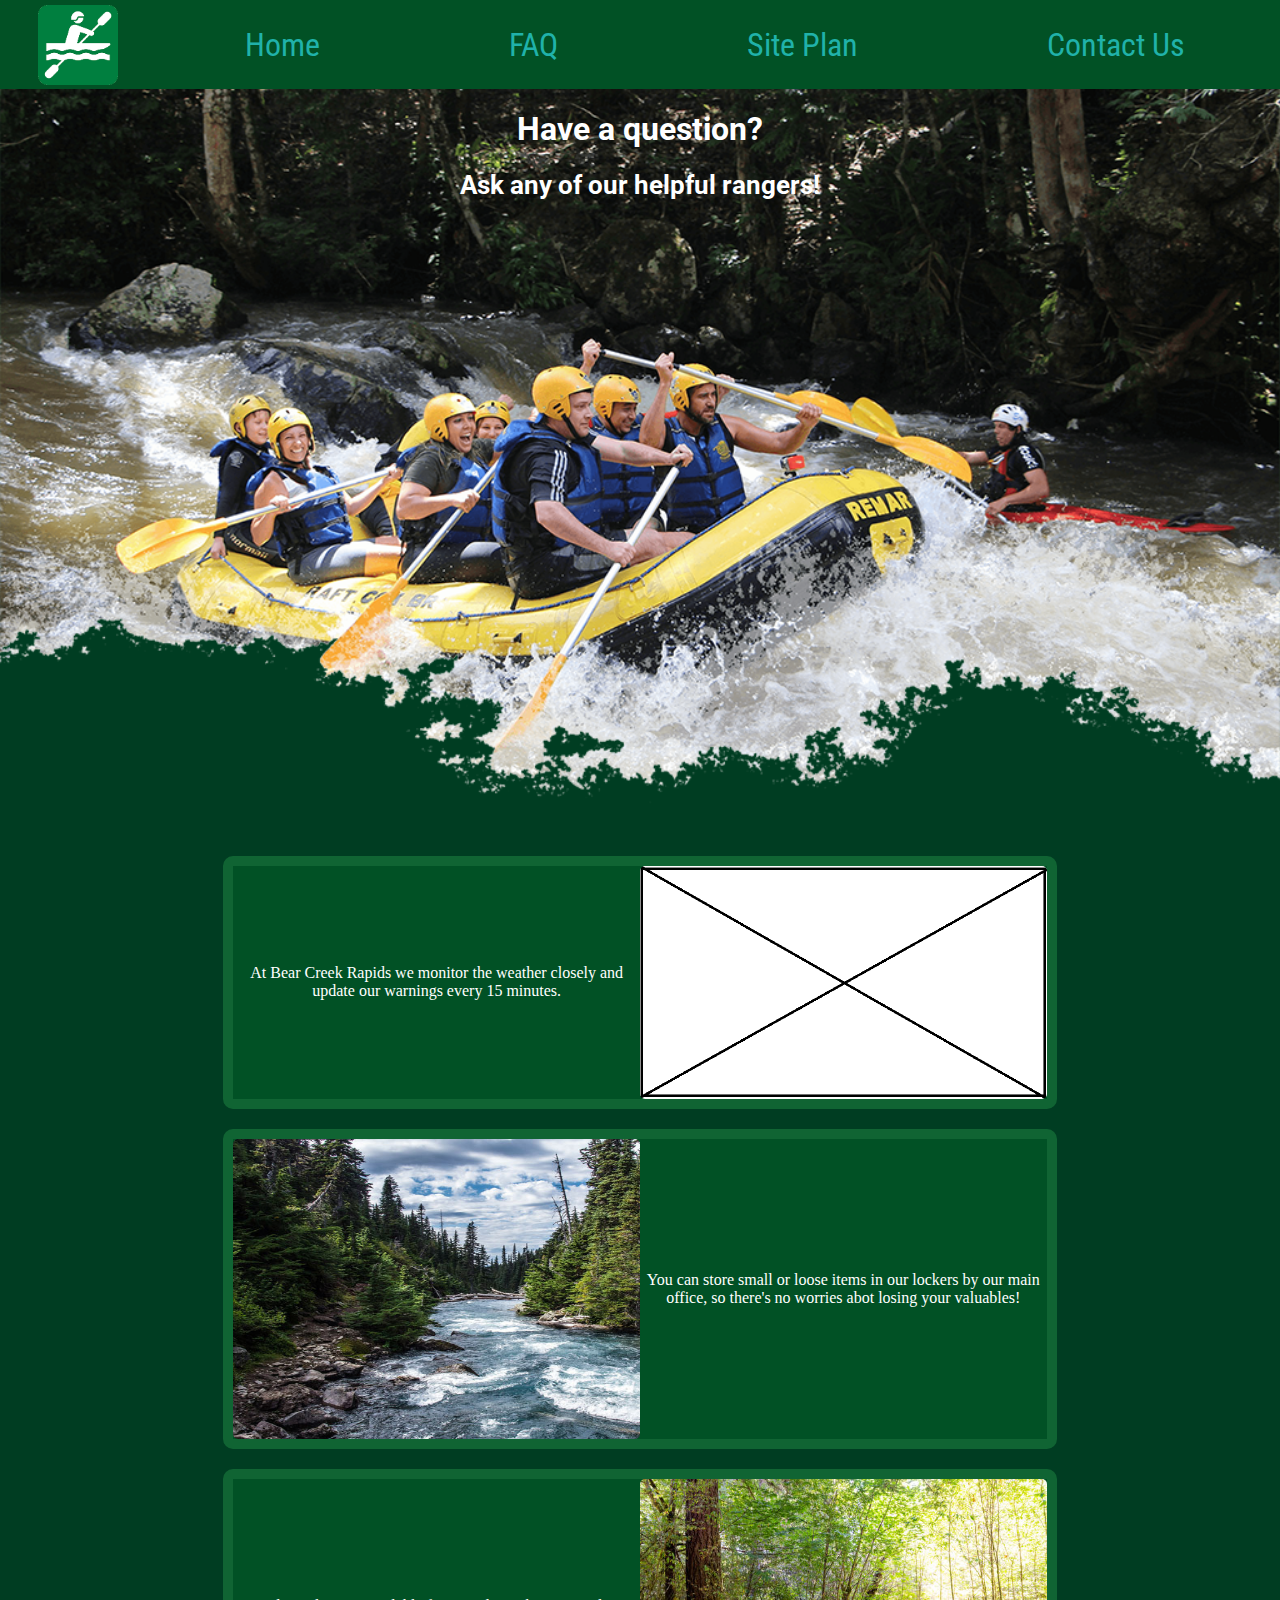
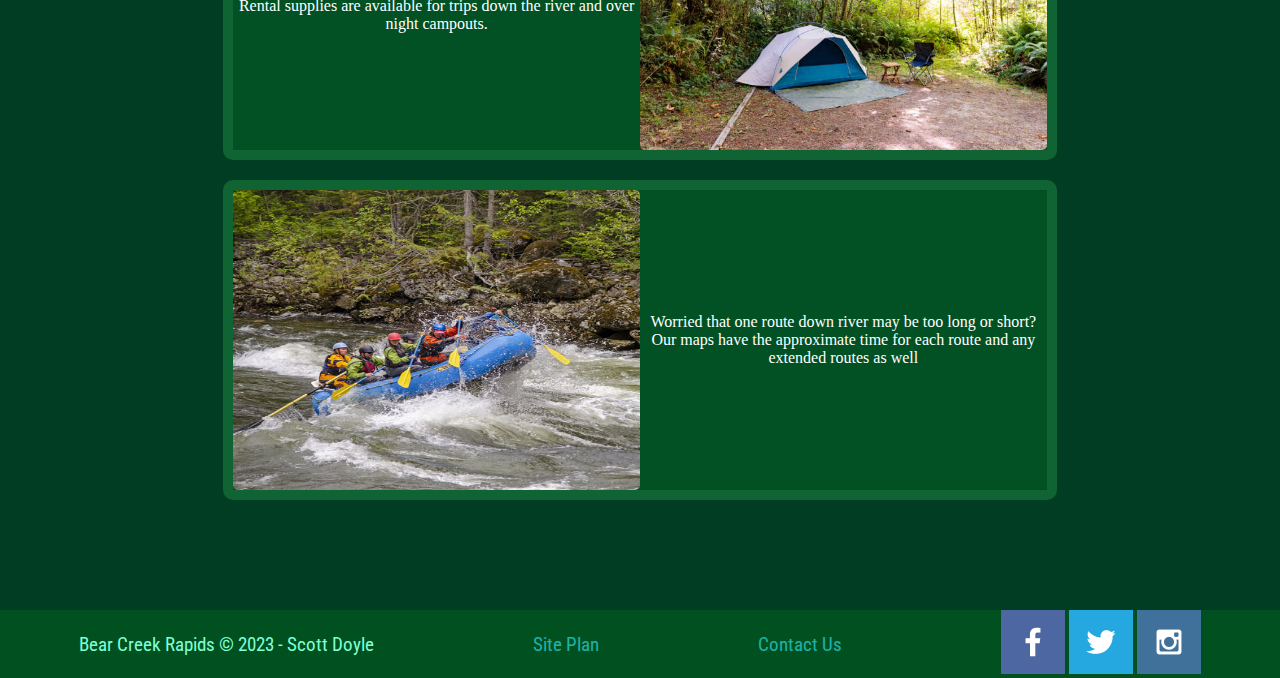
<file: wwr/rafting-FAQ.html>
<!DOCTYPE html>
<html lang="en">
<head>
    <meta charset="UTF-8">
    <meta http-equiv="X-UA-Compatible" content="IE=edge">
    <meta name="viewport" content="width=device-width, initial-scale=1.0">
    <title>Bear Creek Rapids | Home</title>
    <link rel="stylesheet" href="styles/faq-style.css">
</head>


<body>
    <div id="content">
        <header>
            <a id="logo_link" href="index.html">
                <img class="logo" src="images/site-logo.png" alt="Bear Creek Rapids Logo" width="80">
            </a>

            <nav>
                <a href="index.html">Home</a>
                <a href="rafting-FAQ.html">FAQ</a>
                <a href="site-plan-rafting.html">Site Plan</a>
                <a href="contactus.html">Contact Us</a>
            </nav>

        </header>

        <div id="hero">
            <div id="hero-box">
                <img id="hero-img" src="images/hero.png" alt="Visitors enjoying a trip down river!">
            </div>
            <section id="hero-msg">
                <h1 class="home-title">Have a question?</h1>
                <h2>Ask any of our helpful rangers!</h2>
            </section>

        </div>

        <main class="home-grid">

                <div id="card1">
                <p class="left">At Bear Creek Rapids we monitor the weather closely and update our warnings every 15 minutes.</p>
                <img class="right" src="images/bobert.png">
</div>
                <div id="card2">
                <img class="left" src="images/rivers.jpg" alt="river in woods">
                <p class="right">You can store small or loose items in our lockers by our main office, so there's no worries abot losing your valuables!</p>
</div>
                <div id="card3">
                <p class="left">Rental supplies are available for trips down the river and over night campouts.</p>
                <img class="right" src="images/camping.jpg" alt="tent in forest">
</div>
                <div id="card4">
                <img class="left" src="images/rapids.jpg" alt="rafting boat">
                <p class="right">Worried that one route down river may be too long or short? Our maps have the approximate time for each route and any extended routes as well</p>
</div>
             


        </main>


        <footer>
            <p>Bear Creek Rapids &copy; 2023 - Scott Doyle</p>
            <p><a href="site-plan-rafting.html">Site Plan</a></p>
            <p><a href="contactus.html">Contact Us</a></p>
            <div class="social">
                <a href="https://facebook.com" target="_blank">
                    <img src="images/facebook.png" alt="fb icon">
                </a>
                <a href="https://twitter.com" target="_blank">
                    <img src="images/twitter.png" alt="twitter icon">
                </a>
                <a href="https://instagram.com" target="_blank">
                    <img src="images/instagram.png" alt="instagram icon">
                </a>
            </div>
        </footer>

    </div>
</body>


</html>
</file>
<file: wwr/styles/style.css>
@import url('https://fonts.googleapis.com/css2?family=Roboto:wght@300&display=swap');
@import url('https://fonts.googleapis.com/css2?family=Roboto+Condensed:wght@300&display=swap');

:root {
    
    --site-bg: #003D22   ;
    --secondary-color: #015125 ;
  

    --link-color:lightseagreen;
    --link-bg-color:#014a1d;
    --link-hover-color:cyan;
    --link-hover-bg-color:#106433;
    
    --header-font: "Roboto";
    --secondary-font: "Roboto Condensed";
  
    
  }




#content{
    max-width: 1600px;
    margin: 0 auto;
}





nav a {
    padding:0% 2% 0% 2%;
    font-family:var(--secondary-font);
    font-size:2em;
    text-decoration:wavy;
    text-align: center;
    color:var(--link-color);
    text-decoration: none;
}
nav a:hover {
    background-color:var(--link-hover-bg-color);
    color:var(--link-hover-color);
}


#hero-msg h1, #hero-msg h4 {
    font-family:var(--header-font);
    text-align: center;
}

.icon{
    width:80px;
}

.button-box {
    text-align: center;
}

.home-title{ 
    font-size:2em;
    color:white;
}

main section {
    text-align: center;
}

h4{
    color:cadetblue;
}

#background {
    height: 725px;
    background-color: var(--secondary-color);
}

body {

    margin: 0;
    padding: 0;
    background-color: var(--site-bg);
}

header {

    background-color: var(--secondary-color);
    
    display: grid;
    grid-template-columns: 150px auto;

}

nav {
    display: flex;
    justify-content: space-around;
    align-items:center
}
             

#logo_link {
    justify-self: center;
    align-self: center;
}
             

#hero {
    display: grid;
    grid-template-columns: 1fr 3fr 1fr;
    grid-template-rows: 1fr 1fr;
    margin-top: -100px; 
}
             

#hero-msg {
    grid-column: 2/3;
    grid-row: 1/2;
    margin-top: 100px;
}

#hero-box {
    grid-column: 1/4;
    grid-row: 1/3;
    z-index: -1;
}
             

#hero-msg h4 {
    color: rgb(255, 255, 255);
    font-size:medium;
}
             

#hero-img{
    width:100%
}


.card-img, .forests {
    width: 100%;
}
     
.home-grid{
    display:grid;
    grid-template-columns: 1fr 1fr 1fr 1fr 1fr 1fr 1fr 1fr 1fr 1fr;

}
h2 {
    margin: 0;
}

.book, .join {
    padding: 15px 30px;
    margin-bottom: 150px;
    font-size:18px;
    font-family:var(--secondary-font);
    background-color: var(--link-bg-color);
    color:var(--link-color);
    text-decoration: none;
    border-radius: 5px;
}
.book:hover, .join:hover {
    background-color: var(--link-hover-bg-color);
    color:var(--link-hover-color);
}

.msg {
    background-color: #014125;
    padding: 35px;
    grid-column: 6/10;
    grid-row: 6/7;
    box-shadow: 5px 5px 10px #146ea1;
}
.msg h2{
    color:cyan;
}
.msg p{
    font-size:.8em;
    color:lightseagreen;
    margin-bottom:50px;
}

.logo {
    padding-top: 5px;
    padding-left: 5px;
    width: 80px;
}

.home-grid h2{
    font-family:var(--secondary-font);
}




.card-img{
    margin: 200px 0;
    border: 10px solid var(--secondary-color);
    border-radius:5%;
    transition: transform 1s;
    box-shadow: 5px 5px 10px #146ea1;
}
.card-img:hover {
    opacity: .6;
    transform: scale(1.5);
}

footer {
    margin-top: 200px;
    font-family:var(--secondary-font);
    background-color: #015120;
    color:aquamarine;
    
    display: flex;
    justify-content: space-around;
    align-items: center;
}
footer a{
    color: var(--link-color);
    text-decoration: none;
}
footer a:hover{
    color:var(--link-hover-color);
}
footer p{
    font-size:1.2em;
}
footer p a:hover{
    text-decoration: underline;
}


main section img {
    box-sizing: border-box;
}

.rivers-card{
    grid-column:2/4;
    grid-row:2/3;
}
.camping-card{
    grid-column:5/7;
    grid-row:2/3;
}
.rapids-card{
    grid-column:8/10;
    grid-row:2/3;
}
#background{
    grid-column:1/11;
    grid-row:4/9;
}
.forests{
    grid-column:2/7;
    grid-row:5/8;
    box-shadow: 5px 5px 10px #146ea1;
}
.msg{
    grid-column:6/10;
    grid-row:6/7;
}




@media screen and (max-width: 900px) {
    #hero, .home-grid {
        display: block;
        height: auto;
    }
    nav, footer {
        flex-direction: column;
    }
    nav a {
        display: block;
        padding: 15px;
    }
    #hero {
        margin-top: 0;
    }
    #hero-msg {
        margin-top: 0;
    }
    #hero-msg h4 {
        display: none;
    }
    .home-title {
        font-size: 25px;
        color: #6f7364;
    }
    .rivers-card, .camping-card, .rapids-card { 
        margin: 50px auto;
        width: 60%;
    }
    #background {
        display: none;
    }
    .mountains, .msg {
        width: 80%;
        display: block;
        margin: 0 auto;
    }
    footer {
        margin-top: 25px;
    }
}
</file>
<file: positionstyles.css>
/* CSS - Name: "positionstyles.css" */
/* Activity 1 styles */
.content1 {
  /* This is the parent of the activity 1 boxes. */
  display:grid;
  grid-template-columns: 1fr 1fr;
  justify-items: center;
  gap:20px;
}
.red1 { 
  width: 100%; 
  height: 100px; 
  background-color: red; 
  grid-column: 1/3;
} 
.green1 {
  width: 200px; 
  height: 100px; 
  background-color: green; 

} 
.yellow1 {
  width: 200px; 
  height: 100px; 
  background-color: gold; 
} 
.blue1 {
  width: 100%; 
  height: 100px; 
  background-color: blue; 
  grid-column:1/3;
} 
/* Activity 2 styles */ 
.content2 {
  /* This is the parent of the activity 2 boxes. */
}
.red2 {
  width: 100px; 
  height: 100px; 
  background-color: red; 
} 
.green2 { 
  width: 100px; 
  height: 100px; 
  background-color: green; 
  margin-top: -50px;
  margin-left: 50px;
} 
.yellow2 {
  width: 100px; 
  height: 100px; 
  background-color: gold; 
  margin-top: -50px;
  margin-left: 100px;
} 
.blue2 {
  width: 100px; 
  height: 100px; 
  background-color: blue; 
  margin-top: -50px;
  margin-left: 150px;
} 
/* Activity 3 styles */ 
.content3 {
  /* This is the parent of the activity 3 boxes. */
  display:grid;
  grid-template-columns: 1fr 1fr;
  justify-items: center;
  column-gap:20px;
}
.red3 {
  width: 100%; 
  height: 100px; 
  background-color: red; 
  grid-column: 1/3;
} 
.green3 {
  width: 100%; 
  height: 100px; 
  background-color: green;
} 
.yellow3 {
  width: 100%; 
  height: 100px; 
  background-color: gold; 
} 
.blue3 {
  width: 100%; 
  height: 100px; 
  background-color: blue; 
  grid-column:1/3;
} 
/* Activity 4 styles */ 
.content4 {
  /* This is the parent of the activity 4 boxes. */
  display:grid;
  grid-template-columns: 1fr 1fr;
  grid-template-rows: 1fr 1fr 1fr;
  justify-items: center;
  height: 400px;
}
.red4 {
  width: 100%; 
  height: 100%; 
  background-color: red; 
  grid-column: 1/2;
  grid-row:1/4;
} 
.green4 {
  width: 100%; 
  height: 100%; 
  background-color: green; 
  grid-column: 2/3;
  grid-row:1/2;
} 
.yellow4 {
  width: 100%; 
  height: 100%; 
  background-color: gold; 
  grid-column: 2/3;
  grid-row:2/3;
} 
.blue4 {
  width: 100%; 
  height: 100%; 
  background-color: blue; 
  grid-column: 2/3;
  grid-row:3/4;
} 
/* Activity 5 styles */ 
.content5 {
  /* This is the parent of the activity 5 boxes. */
  
  height: 400px;
}
.red5 { 
  width: 100%; 
  height: 100px; 
  background-color: red; 
} 
.green5 { 
  width: 150px; 
  height: 150px; 
  background-color: green; 
  z-index: 1;
  float:left;
} 
.yellow5 {
  width: 100%; 
  height: 200px; 
  background-color: gold; 
} 
.blue5 {
  width: 100%; 
  height: 100px; 
  background-color: blue; 
} 
/* Activity 6 styles */ 
.content6 {
  /* This is the parent of the activity 6 boxes. */
  display: grid;
  grid-template-columns: 100px 100px 100px 100px 100px 100px;
  grid-template-rows: 100px 100px 100px 100px 100px 100px;
}
.red6 {
  width: 100%; 
  height: 100%; 
  background-color: red; 
  grid-column: 1/5;
  grid-row:1/3;
} 
.green6 {
  width: 100%; 
  height: 100%; 
  background-color: green; 
  grid-column: 1/3;
  grid-row:5/7;
  z-index:1;
} 
.yellow6 {
  width: 100%; 
  height: 100%; 
  background-color: gold; 
  grid-column: 5/7;
  grid-row:3/7;
  z-index:1;
} 
.blue6 {
  width: 100%; 
  height: 100%; 
  background-color: blue; 
  grid-column: 2/6;
  grid-row:2/6;
} 


/* Do not make any changes below here */
.activity {
  width: 70%; 
  margin: 20px auto; 
  font-family: Arial, sans-serif; 
  border: 1px solid black; 
  padding: 10px; 
  clear:both; 
  overflow: auto;
} 

.hint {
  border: 1px solid grey;
  background: #e0e0e0;
  padding: .5em;
  position: relative;
  margin: 1em 0;
}
.hint h3 {
  margin: 0;
}
.hint:hover {
  background: #d0d0d0;
}
.hint > div {
  display: none;
}

.hint input[type=checkbox] {
  position: absolute;
  width: 100%;
  height: 100%;
  opacity: 0;
  z-index: 1;
  cursor: pointer;
}

.hint input[type=checkbox]:checked ~ div {
  display: block;
}

.hint i {
  position: absolute;
  transform: translate(-6px, 0);
  margin-top: 16px;
  right: 10px;
  top: -3px;
}
.hint i:before, .hint i:after {
  content: "";
  position: absolute;
  background-color: black;
  width: 3px;
  height: 9px;
}
.hint i:before {
  transform: translate(2px, 0) rotate(45deg);
}
.hint i:after {
  transform: translate(-2px, 0) rotate(-45deg);
}

.hint input[type=checkbox]:checked ~ i:before {
  transform: translate(-2px, 0) rotate(45deg);
}
.hint input[type=checkbox]:checked ~ i:after {
  transform: translate(2px, 0) rotate(-45deg);
}
.hint a {
  position: relative;
  z-index: 1;
}
</file>
<file: cold-forge/styles/site-plan.css>
/* if you are using any Google fonts change the font names below to your fonts. 
Any spaces in your font name should be replaced with a +. 
Fonts are separated by a | */

@import url('https://fonts.googleapis.com/css2?family=Roboto:wght@300&display=swap');
@import url('https://fonts.googleapis.com/css2?family=Roboto+Condensed:wght@300&display=swap');

:root {
  /* change the values below to your colors from your palette */
  --primary-color: #1f5780   ;
  --secondary-color: #0c4224 ;
  --accent1-color: #12a473;
  --accent2-color: #a7a7a7;

  /* change the values below to your chosen font(s) */
    --heading-font: "Roboto";
    --paragraph-font: "Roboto Condensed";

  /* these colors below should be chosen from among your palette colors above */
  --headline-color-on-white: #1f5780;  /* headlines on a white background */ 
  --headline-color-on-color: #12a473; /* headlines on a colored background */ 
  --paragraph-color-on-white: #1f5780; /* paragraph text on a white background */ 
  --paragraph-color-on-color: #12a473; /* paragraph text on a colored background */ 
  --paragraph-background-color: #1f5780  ;
  --nav-link-color: #2ead07;
  --nav-background-color: #0c4224;
  --nav-hover-link-color: #a7a7a7;
  --nav-hover-background-color: #1f5780;


}

#logo{
  width:300px;
  border-radius: 100%;
  
}
/*  Look around below...but DON'T CHANGE ANYTHING! */

body {
  max-width: 1200px;
  margin: 0 auto;
  padding: 4em;
  font-size: 18px;
  text-align: center;
}
img {
  display: block;
  margin: 0 auto;
}
h1, h2, h3, h4, h5, h6 {
  font-family: var(--heading-font);
  color: var(--headline-color-on-white);
}
h2 {
  text-align: center;
}
hr {
  height: 3px;
  margin: 35px 0;
  background: var(--accent1-color);
}
header {
  padding: 1em;
  text-align: center;
  color: var(--headline-color-on-color);
  background-color: var(--paragraph-background-color);
}
header > h1, header > h2 {
  color: var(--headline-color-on-color);
}

p {
  font-family: var(--paragraph-font);
  color: var(--paragraph-color-on-white);
  padding: 1em;
}
.colors {
  width: 100%;
  min-width: 350px;
  margin: 30px auto;
  text-align: center;
}
.colors th {
  background-color: #999;
}
.colors td{
  width: 25%;
  height: 3em;
}

.primary {
  background-color: var(--primary-color);
}
.secondary {
  background-color: var(--secondary-color);
}
.accent1 {
  background-color: var(--accent1-color);
}
.accent2{
  background-color: var(--accent2-color);
}

p.colored {
  background-color: var(--paragraph-background-color);
  color: var(--paragraph-color-on-color);
}

nav {
  background-color: var(--nav-background-color);
  line-height: 3em;
  text-align: center;
  font-size: 1.2em;
}
nav  {
  list-style-type: none;
  display: flex;

}
nav a {
  padding:1em;
  min-width: 120px;
  text-decoration: none;
  padding: 10px;

}
nav a:link, nav a:visited {
  color: var(--nav-link-color);
}
nav a:hover {
  color: var(--nav-hover-link-color);
  background-color: var(--nav-hover-background-color);
}

.sitemap {
  display: grid;
  justify-content: center;

  grid-template-columns: repeat(6, 15%);
  grid-template-rows: 3em 1.5em 1.5em 3em;
  grid-template-areas: ". . home home . ."
    ". . . top . ."
    ". left left right right ."
    "page2 page2 . . page3 page3";
}
.sitemap > div {

  text-align: center;

}
.sm-home {
  grid-area: home;
  background-color: #ccc;
  line-height: 3em;
}
.sm-page2 {
  grid-area: page2;
  background-color: #ccc;
  line-height: 3em;
}
.sm-page3 {
  grid-area: page3;
  background-color: #ccc;
  line-height: 3em;
}

.top {
  grid-area: top;
  border-left: 1px solid;
}

.left {
  grid-area: left;
  border-top: 1px solid;
  border-left: 1px solid;
}

.right {
  grid-area: right;
  border-top: 1px solid;
  border-right: 1px solid;
}

.demo{
  border:2px solid #000000;
  margin-top:5px;
}
</file>
<file: wwr/styles/faq-style.css>
@import url('https://fonts.googleapis.com/css2?family=Roboto:wght@300&display=swap');
@import url('https://fonts.googleapis.com/css2?family=Roboto+Condensed:wght@300&display=swap');

:root {
    
    --site-bg: #003D22   ;
    --secondary-color: #015125 ;
  

    --link-color:lightseagreen;
    --link-bg-color:#014a1d;
    --link-hover-color:cyan;
    --link-hover-bg-color:#106433;
    
    --header-font: "Roboto";
    --secondary-font: "Roboto Condensed";
  
    
  }




#content{
    max-width: 1600px;
    margin: 0 auto;
}





nav a {
    padding:0% 2% 0% 2%;
    font-family:var(--secondary-font);
    font-size:2em;
    text-decoration:wavy;
    text-align: center;
    color:var(--link-color);
    text-decoration: none;
}
nav a:hover {
    background-color:var(--link-hover-bg-color);
    color:var(--link-hover-color);
}


#hero-msg h1, #hero-msg h2 {
    font-family:var(--header-font);
    text-align: center;
}

.icon{
    width:80px;
}

.button-box {
    text-align: center;
}

.home-title{ 
    font-size:2em;
    color:white;
}

main section {
    text-align: center;
}

h2{
    color:cadetblue;
}

#background {
    height: 725px;
    background-color: var(--secondary-color);
}

body {

    margin: 0;
    padding: 0;
    background-color: var(--site-bg);
}

header {

    background-color: var(--secondary-color);
    
    display: grid;
    grid-template-columns: 150px auto;

}

nav {
    display: flex;
    justify-content: space-around;
    align-items:center
}
             

#logo_link {
    justify-self: center;
    align-self: center;
}
             

#hero {
    display: grid;
    grid-template-columns: 1fr 3fr 1fr;
    grid-template-rows: 1fr 1fr;
    margin-top: -100px; 
}
             

#hero-msg {
    grid-column: 2/3;
    grid-row: 1/2;
    margin-top: 100px;
}

#hero-box {
    grid-column: 1/4;
    grid-row: 1/3;
    z-index: -1;
}
             

#hero-msg h2 {
    color: rgb(255, 255, 255);
    font-size:26px;
}
             

#hero-img{
    width:100%
}



     

h2 {
    margin: 0;
}

.book, .join {
    padding: 15px 30px;
    margin-bottom: 150px;
    font-size:18px;
    font-family:var(--secondary-font);
    background-color: var(--link-bg-color);
    color:var(--link-color);
    text-decoration: none;
    border-radius: 5px;
}
.book:hover, .join:hover {
    background-color: var(--link-hover-bg-color);
    color:var(--link-hover-color);
}

.msg {
    background-color: #014125;
    padding: 35px;
    grid-column: 6/10;
    grid-row: 6/7;
    box-shadow: 5px 5px 10px #146ea1;
}
.msg h2{
    color:cyan;
}
.msg p{
    font-size:.8em;
    color:lightseagreen;
    margin-bottom:50px;
}

.logo {
    padding-top: 5px;
    padding-left: 5px;
    width: 80px;
}

.home-grid h2{
    font-family:var(--secondary-font);
}
.home-grid{
    display:grid;
    grid-template-columns: 1fr 2fr 2fr 1fr;
    grid-template-rows: fit-content(400px) fit-content(400px) fit-content(400px) fit-content(400px);
}

main div{
    margin:10px;
}
#card1{
    background-color: var(--secondary-color);
    grid-column: 2/4;
    grid-row: 1/2;
    border-color:var(--link-hover-bg-color);
    border-radius: 10px;
    border-style:solid;
    border-width: 10px;
    display:grid;
    grid-template-columns: 1fr 1fr;
    grid-template-rows: 1fr;
    align-items: center;
}
.left{
    grid-column: 1/2;
    width:100%;
    border-radius: 5px;
    font: var(--secondary-font);
    max-height: 300px;
    text-align: center;
    color:white;

}

.right{
    grid-column: 2/3;
    width:100%;
    border-radius: 5px;
    font: var(--secondary-font);
    max-height: 300px;
    text-align: center;
    color:white;
}
#card2{
    background-color: var(--secondary-color);
    grid-column: 2/4;
    grid-row: 2/3;
    border-color:var(--link-hover-bg-color);
    border-radius: 10px;
    border-style:solid;
    border-width: 10px;
    display:grid;
    grid-template-columns: 1fr 1fr;
    grid-template-rows: 1fr;
    align-items: center;
}
#card3{
    background-color: var(--secondary-color);
    grid-column: 2/4;
    grid-row: 3/4;
    border-color:var(--link-hover-bg-color);
    border-radius: 10px;
    border-style:solid;
    border-width: 10px;
    display:grid;
    grid-template-columns: 1fr 1fr;
    grid-template-rows: 1fr;
    align-items: center;
}
#card4{
    background-color: var(--secondary-color);
    grid-column: 2/4;
    grid-row: 4/5;
    border-color:var(--link-hover-bg-color);
    border-radius: 10px;
    border-style:solid;
    border-width: 10px;
    display:grid;
    grid-template-columns: 1fr 1fr;
    grid-template-rows: 1fr;
    align-items: center;
}

main section img{
    max-height: 400px;
}

main section img{
    margin: 200px 0;
    border: 10px solid var(--secondary-color);
    border-radius:5%;
    transition: transform 1s;
    box-shadow: 5px 5px 10px #146ea1;
}
main section img:hover{
    opacity: .6;
    transform: scale(1.05);
}




main section img {
    box-sizing: border-box;
}

footer {
    margin-top: 100px;
    font-family:var(--secondary-font);
    background-color: #015120;
    color:aquamarine;
    
    display: flex;
    justify-content: space-around;
    align-items: center;
}
footer a{
    color: var(--link-color);
    text-decoration: none;
}
footer a:hover{
    color:var(--link-hover-color);
}
footer p{
    font-size:1.2em;
}
footer p a:hover{
    text-decoration: underline;
}



@media screen and (max-width: 900px) {
    #hero, .home-grid {
        display: block;
        height: auto;
    }
    nav, footer {
        flex-direction: column;
    }
    nav a {
        display: block;
        padding: 15px;
    }
    #hero {
        margin-top: 0;
    }
    #hero-msg {
        margin-top: 0;
    }
    #hero-msg h2 {
        display: none;
    }
    .home-title {
        font-size: 25px;
        color: #6f7364;
    }
    footer {
        margin-top: 25px;
    }
}
</file>
